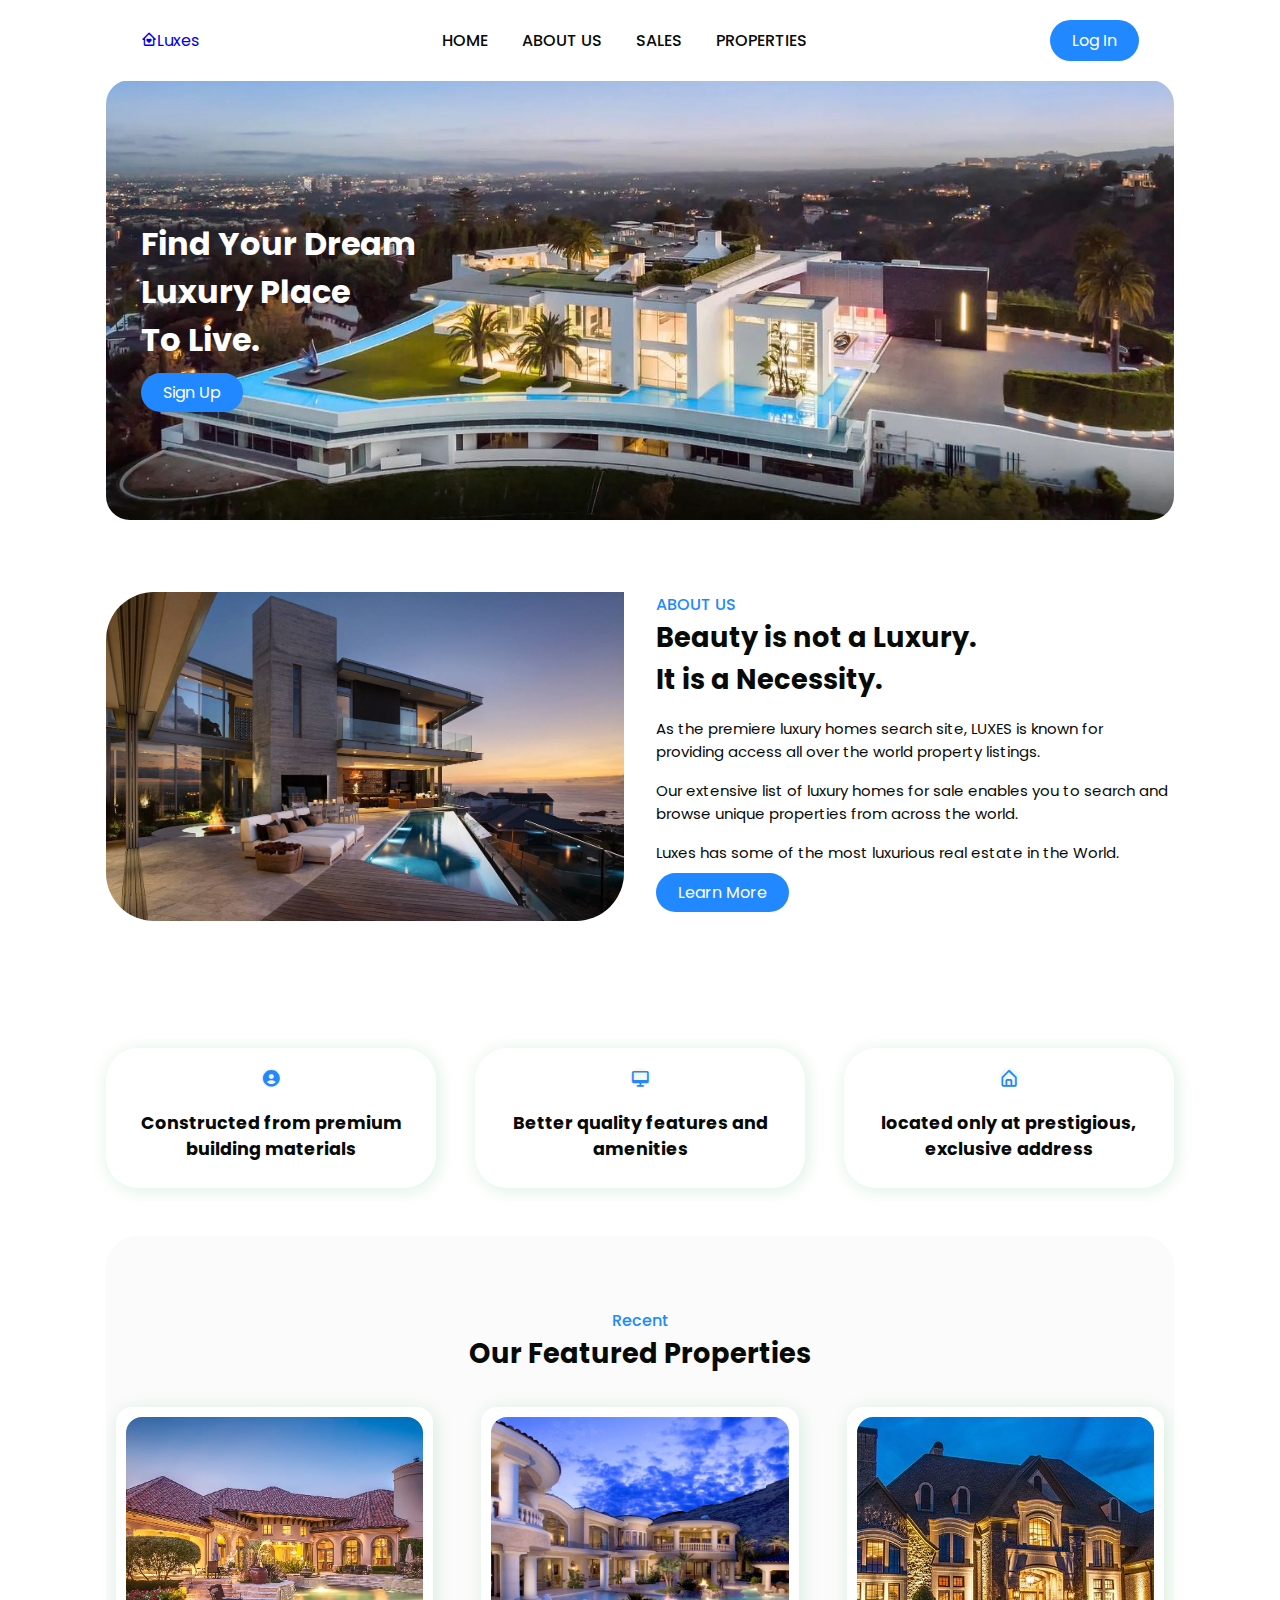
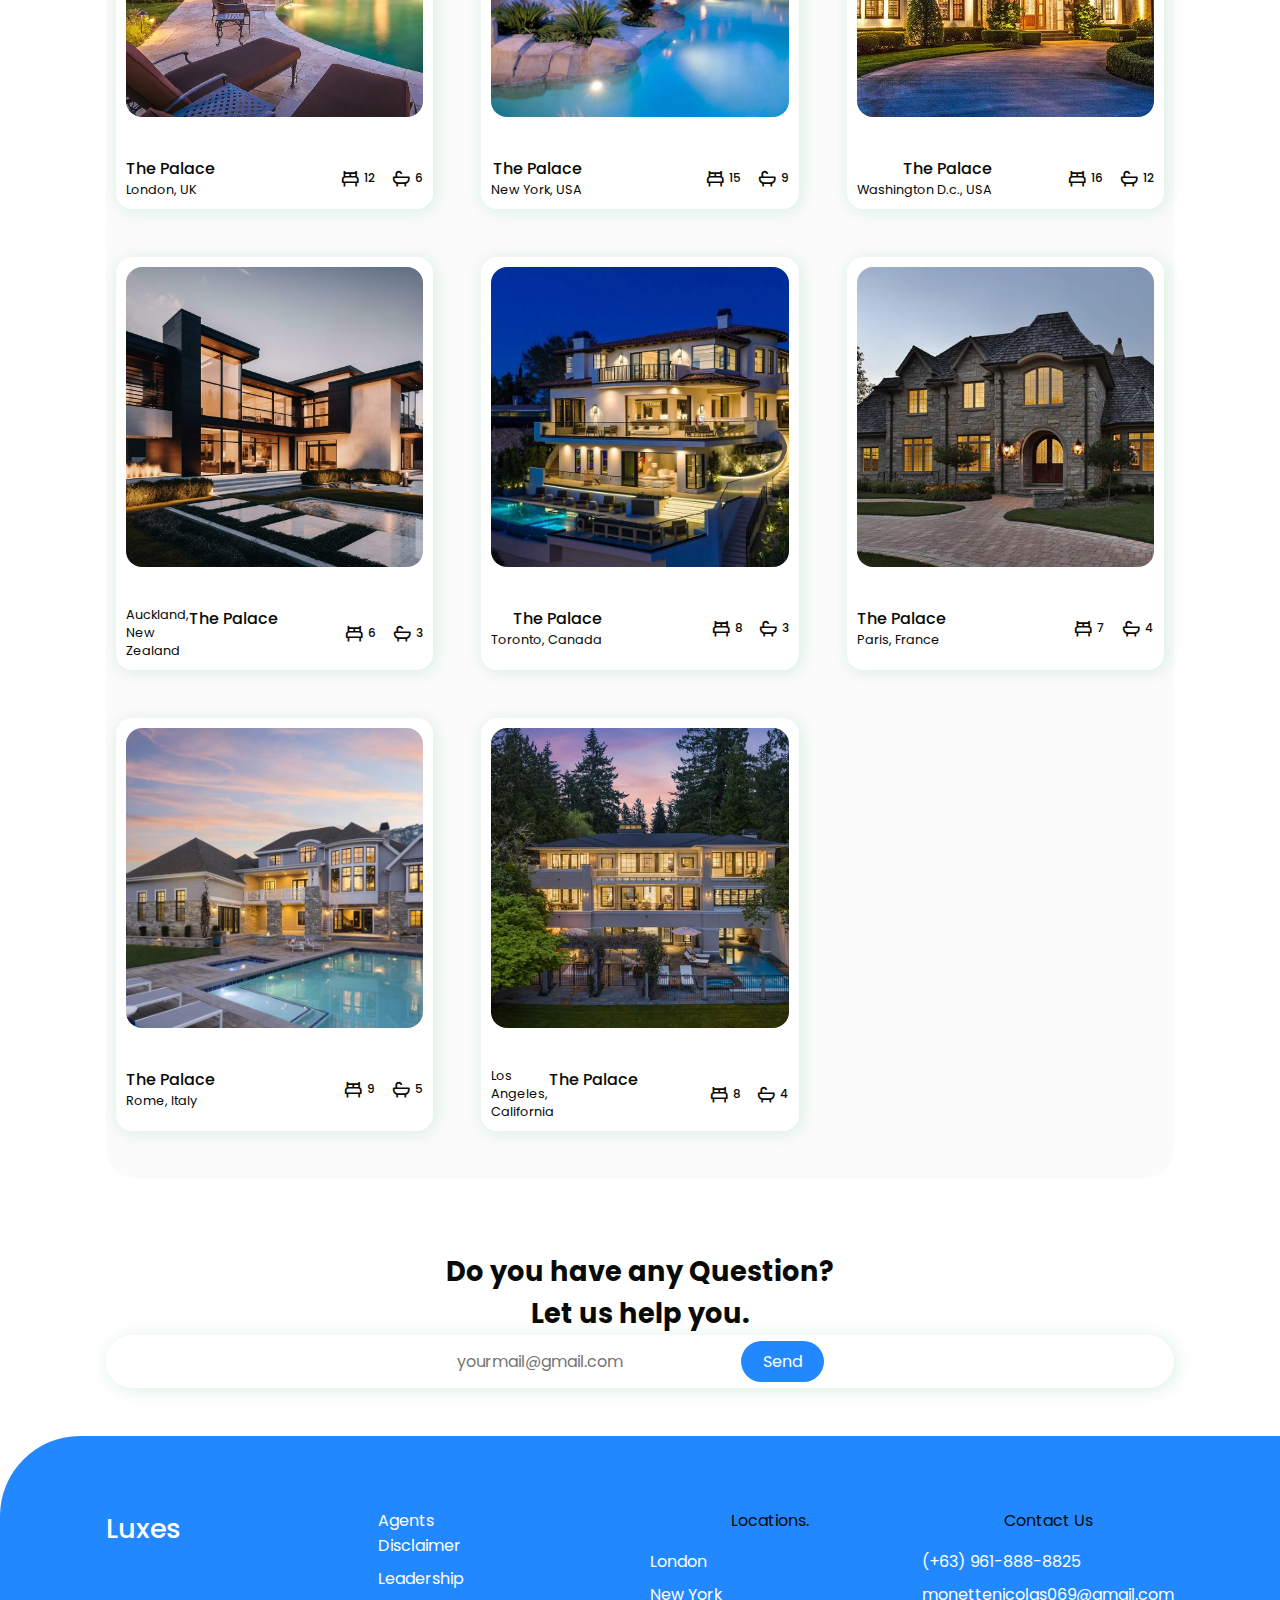
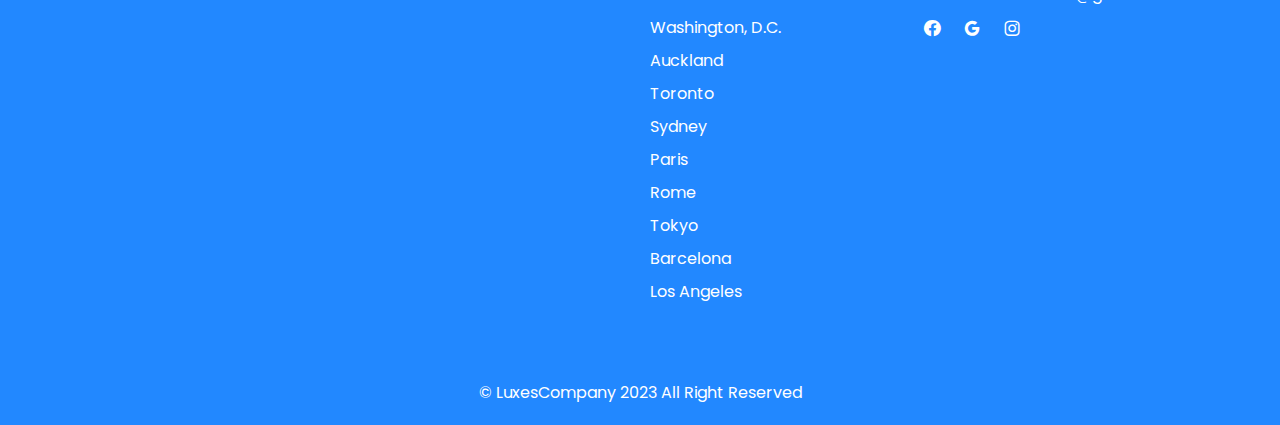
<file: index.html>
<!DOCTYPE html>
<html lang="en">
<head>
    <meta charset="UTF-8">
    <meta http-equiv="X-UA-Compatible" content="IE=edge">
    <meta+viewport
    <meta name="viewport" content="width=device-width, initial-scale=1.0">
    <title>Luxury Estate Website</title>
    <link href="css/style.css" rel="stylesheet">
    <!--Box icons-->
    <link rel="stylesheet"
    href="https://cdn.jsdelivr.net/npm/boxicons@latest/css/boxicons.min.css">
</head>
<body>
    <!--Navbar-->
    <header>
        <div class="nav container">
            <!--Logo-->
            <a href="index.html" class="Logo"><i class='bx bx-home-heart'></i>Luxes</a>
            <!--Meni Icon-->
            <input type="checkbox" name="" id="menu">
            <label for="menu" <i class='bx bx-menu' id="menu-icon"></i></label>
            <!--Nav List-->
            <ul class="navbar">
                <li><a href="#home">Home</a></li>
                <li><a href="#about">About Us</a></li>
                <li><a href="#sales">Sales</a></li>
                <li><a href="#properties">Properties</a></li>                
            </ul>
            <!--Log In Button-->
            <a href="login.html" class="btn">Log In</a>
     </div>

    </header>
    <!--Home-->
    <section class="home container" id="home">
        <div class="home-text">
            <h1>Find Your Dream <br>Luxury Place<br> To Live.</h1>
            <a href="sign-up.html" class="btn">Sign Up</a>
        </div>
    </section>
    <!--About-->
    <section class="about container" id="about">
        <div class="about-img">
            <img src="p2.jpg" alt="">
        </div>
        <div class="about-text">
            <span>About Us</span>
            <h2>Beauty is not a Luxury. <br>It is a Necessity.</h2>
            <p>As the premiere luxury homes search site, LUXES is known for providing access all over the world property listings.</p>
            <p>Our extensive list of luxury homes for sale enables you to search and browse unique properties from across the world.</p>
            <p>Luxes has some of the most luxurious real estate in the World.</p>
            <a href="" class="btn">Learn More</a>      
        </div>
    </section>
    <!--Sales-->
    <section class="sales container" id="sales">
        <!--box 1-->
        <div class="box">
            <i class='bx bxs-user-circle'></i>
            <h3>Constructed from premium building materials</h3>
        </div>
        <!--box 2-->
        <div class="box">
            <i class='bx bx-desktop'></i>
            <h3>Better quality features and amenities</h3>
        </div>
         <!--box 3-->
         <div class="box">
            <i class='bx bx-home-alt'></i>
            <h3>located only at prestigious, exclusive address</h3>
            <p></p>
        </div> 
    </section>
    <!--properties-->
    <section class="properties container" id="properties">
        <div class="heading">
            <span>Recent</span>
            <h2>Our Featured Properties</h2>
        </div>
        <div class="properties-container container">
            <!--Box 1-->
            <div class="box">
                <a href="property1.html">
                <img src="p3.webp" alt="">
            </a>
                <div class="content">
                    <div class="text">
                        <h3>The Palace</h3>
                        <p>London, UK</p>
                    </div>
                    <div class="icon">
                        <i class='bx bx-bed'><span>12</span></i>
                        <i class='bx bx-bath' ><span>6</span></i>
                    </div>

                </div>
            </div>
             <!--Box 2-->
             <div class="box">
                <a href="property2.html">
                <img src="p4.jpg" alt="">
            </a>
                <div class="content">
                    <div class="text">
                        <h3>The Palace</h3>
                        <p>New York, USA</p>
                    </div>
                    <div class="icon">
                        <i class='bx bx-bed'><span>15</span></i>
                        <i class='bx bx-bath' ><span>9</span></i>
                    </div>

                </div>
            </div>
            <!--Box 3-->
            <div class="box">
                <a href="property3.html">
                <img src="p5.png" alt="">
            </a>
                <div class="content">
                    <div class="text">
                        <h3>The Palace</h3>
                        <p>Washington D.c., USA</p>
                    </div>
                    <div class="icon">
                        <i class='bx bx-bed'><span>16</span></i>
                        <i class='bx bx-bath' ><span>12</span></i>
                    </div>

                </div>
            </div>
             <!--Box 4-->
             <div class="box">
                <a href="property4.html">
                <img src="p6.jpg" alt="">
            </a>
                <div class="content">
                    <div class="text">
                        <h3>The Palace</h3>
                        <p>Auckland, New Zealand</p>
                    </div>
                    <div class="icon">
                        <i class='bx bx-bed'><span>6</span></i>
                        <i class='bx bx-bath' ><span>3</span></i>
                    </div>

                </div>
            </div>
            <!--Box 5-->
            <div class="box">
                <a href="property5.html">
                <img src="p7.jpg" alt="">
            </a>
                <div class="content">
                    <div class="text">
                        <h3>The Palace</h3>
                        <p>Toronto, Canada</p>
                    </div>
                    <div class="icon">
                        <i class='bx bx-bed'><span>8</span></i>
                        <i class='bx bx-bath' ><span>3</span></i>
                    </div>

                </div>
            </div>
            <!--Box 6-->
            <div class="box">
                <a href="property6.html">
                <img src="p8.jpg" alt="">
            </a>
                <div class="content">
                    <div class="text">
                        <h3>The Palace</h3>
                        <p>Paris, France</p>
                    </div>
                    <div class="icon">
                        <i class='bx bx-bed'><span>7</span></i>
                        <i class='bx bx-bath' ><span>4</span></i>
                    </div>

                </div>
            </div>
            <!--Box 7-->
            <div class="box">
                <a href="property7.html">
                <img src="p9.jpg" alt="">
            </a>
                <div class="content">
                    <div class="text">
                        <h3>The Palace</h3>
                        <p>Rome, Italy</p>
                    </div>
                    <div class="icon">
                        <i class='bx bx-bed'><span>9</span></i>
                        <i class='bx bx-bath' ><span>5</span></i>
                    </div>

                </div>
            </div>
            <!--Box 8-->
            <div class="box">
                <a href="property8.html">
                <img src="p10.webp" alt="">
            </a>
                <div class="content">
                    <div class="text">
                        <h3>The Palace</h3>
                        <p>Los Angeles, California</p>
                    </div>
                    <div class="icon">
                        <i class='bx bx-bed'><span>8</span></i>
                        <i class='bx bx-bath' ><span>4</span></i>
                    </div>

                </div>
            </div>
        </div>
    </section>
    <!--NewsLetter-->
    <section class="newsletter container">
        <h2>Do you have any Question?<br>Let us help you.</h2>
        <form action="">
            <input type="email" name="" id="email-box" placeholder="yourmail@gmail.com" required>
            <input type="submit" value="Send" class="btn">
        </form>
    </section>
    <!--Footer-->
    <section class="footer">
        <div class="footer-container container">
            <h2>Luxes</h2>
            <div class="footer-box">
                    <li><a href="agents.html">Agents</a></li>         
                    <a href="#">Disclaimer</a>
                    <a href="#">Leadership</a>              
                </ul>
            </div>
            <div class="footer-box">
                <h3>Locations.</h3>
                <a href="#">London</a>
                <a href="#">New York</a>
                <a href="#">Washington, D.C.</a>
                <a href="#">Auckland</a>
                <a href="#">Toronto</a>
                <a href="#">Sydney</a>
                <a href="#">Paris</a>
                <a href="#">Rome</a>
                <a href="#">Tokyo</a>
                <a href="#">Barcelona</a>
                <a href="#">Los Angeles</a>
            </div>
            <div class="footer-box">
                <h3>Contact Us</h3>
                <a href="#">(+63) 961-888-8825</a>
                <a href="#">monettenicolas069@gmail.com</a>
                <div class="social">
                    <a href="#"><i class='bx bxl-facebook-circle'></i></a>
                    <a href="#"><i class='bx bxl-google'></i></a>
                    <a href="#"><i class='bx bxl-instagram'></i></a>
                </div>
            </div>
        </div>
    </section>
    <!--copyright-->
    <div class="copyright">
        <p>&#169; LuxesCompany 2023 All Right Reserved</p>
    </div>
</body>
<script src="JavaScript/script.js"></script>
<script src="css/style.css"></script>
</html>
</file>
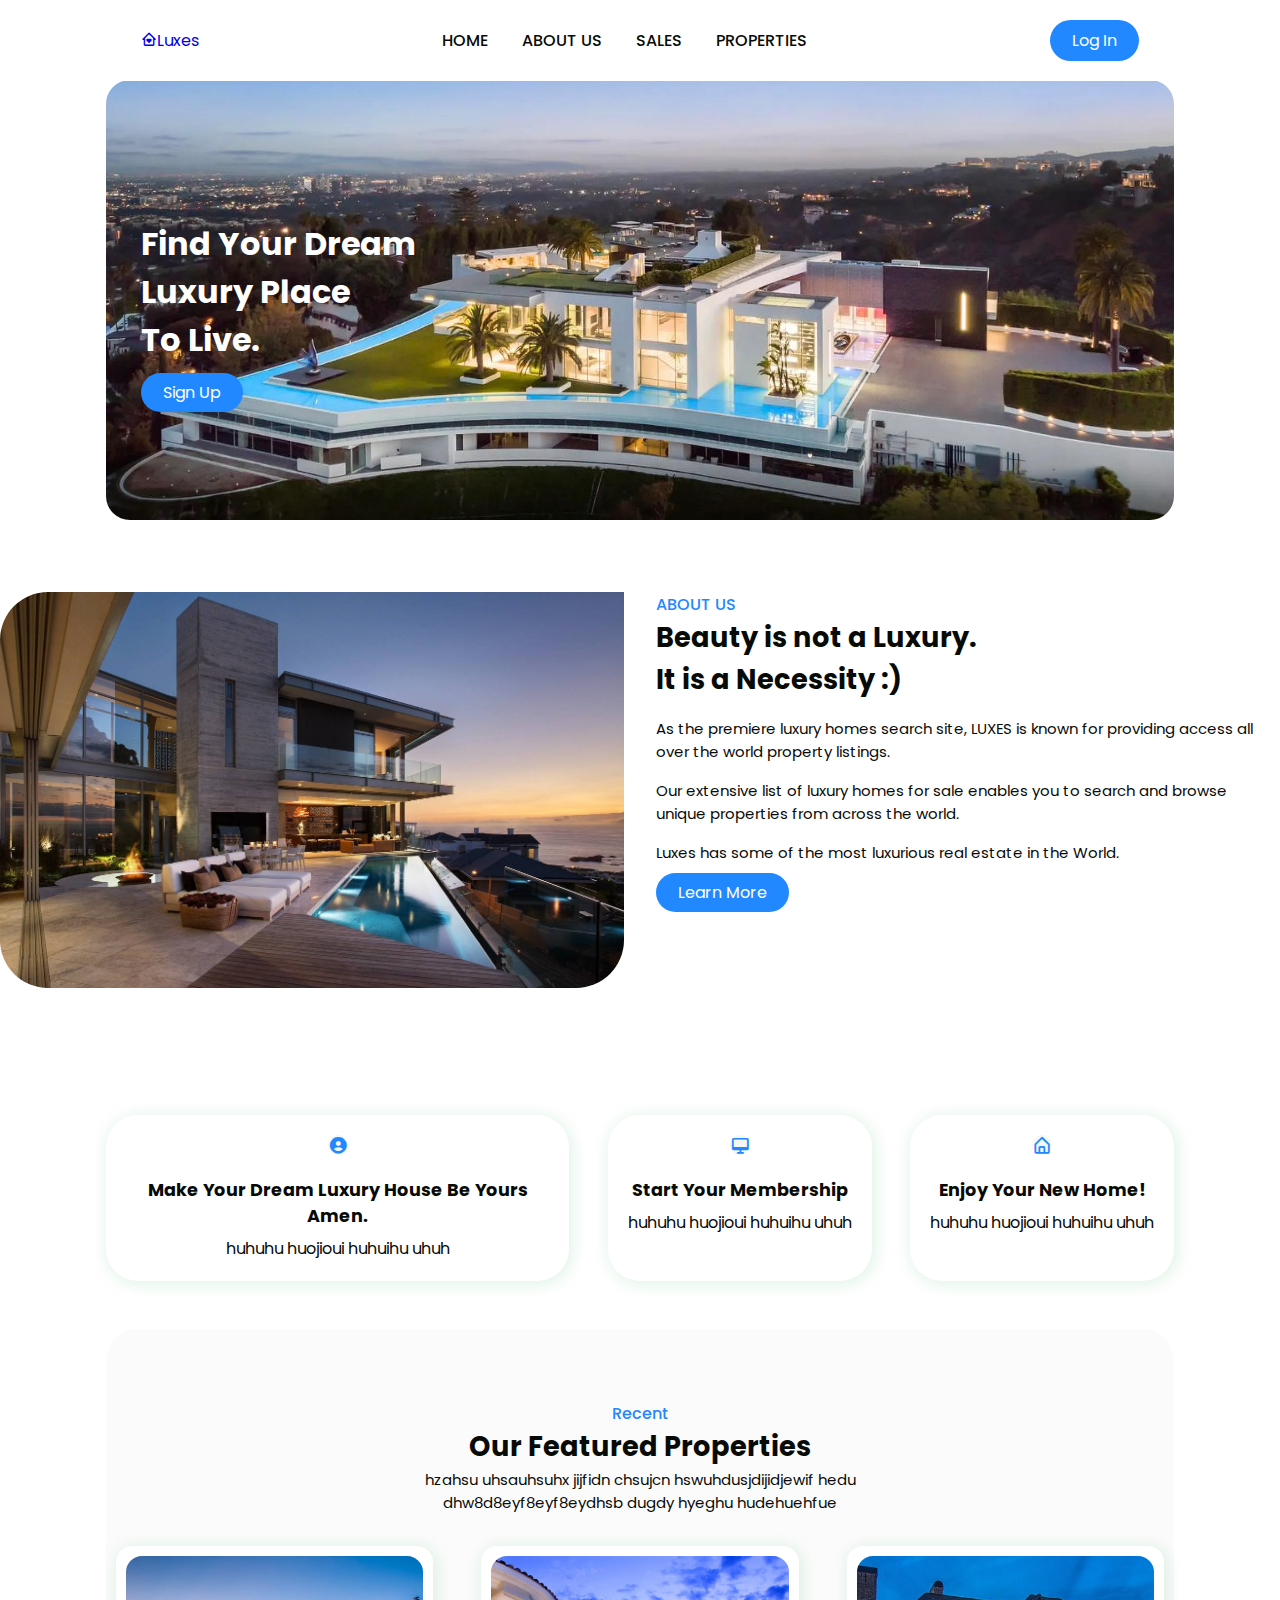
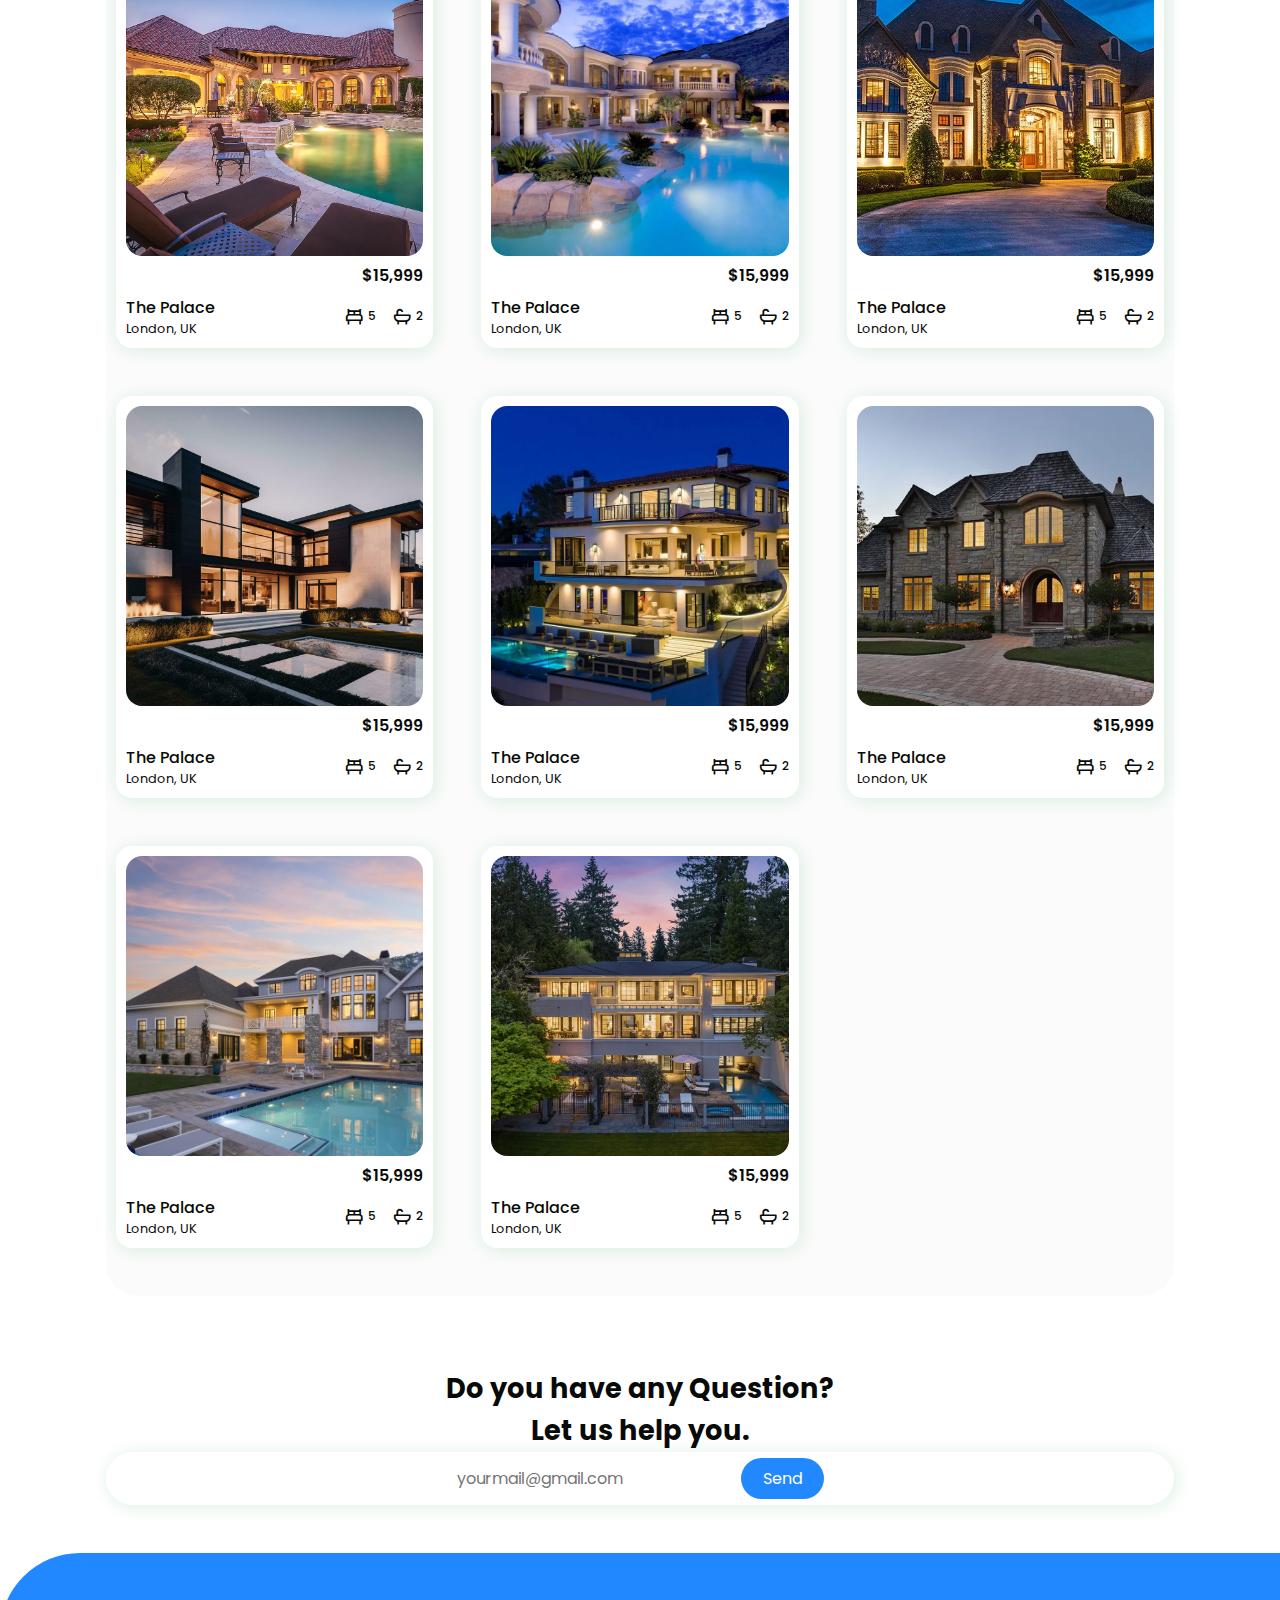
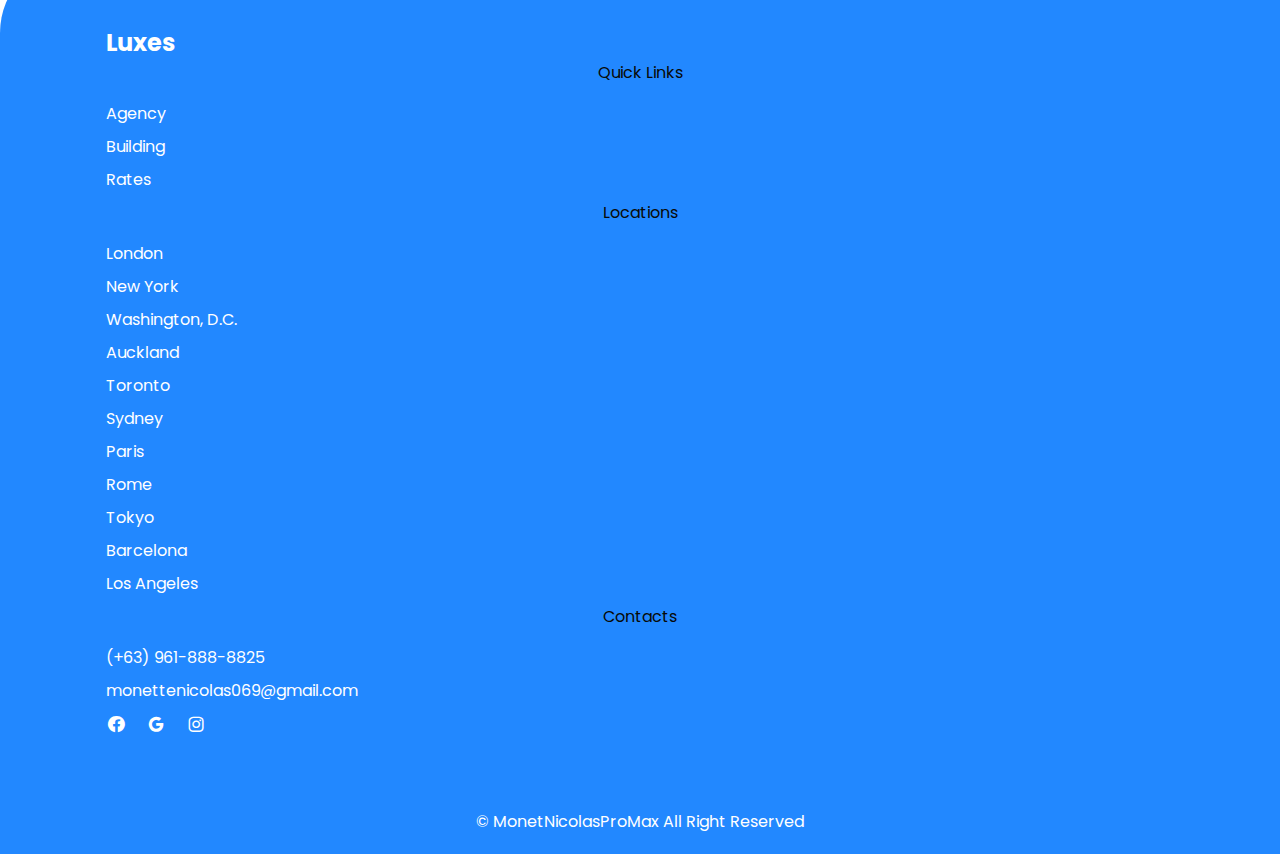
<file: act3m.html>
<!DOCTYPE html>
<html lang="en">
<head>
    <meta charset="UTF-8">
    <meta http-equiv="X-UA-Compatible" content="IE=edge">
    <meta+viewport
    <meta name="viewport" content="width=device-width, initial-scale=1.0">
    <title>Luxury Estate Website</title>
    <link href="css/style.css" rel="stylesheet">
    <!--Box icons-->
    <link rel="stylesheet" href="https://cdn.jsdelivr.net/npm/boxicons@latest/css/boxicons.min.css">
</head>
<body>
    <!--Navbar-->
    <header>
        <div class="nav container">
            <!--Logo-->
            <a href="index.html" class="Logo"><i class='bx bx-home-heart'></i>Luxes</a>
            <!--Meni Icon-->
            <input type="checkbox" name="" id="menu">
            <label for="menu" <i class='bx bx-menu' id="menu-icon"></i></label>
            <!--Nav List-->
            <ul class="navbar">
                <li><a href="#home">Home</a></li>
                <li><a href="#about">About Us</a></li>
                <li><a href="#sales">Sales</a></li>
                <li><a href="#properties">Properties</a></li>                
            </ul>
            <!--Log In Button-->
            <a href="login.html" class="btn">Log In</a>
     </div>

    </header>
    <!--Home-->
    <section class="home container" id="home">
        <div class="home-text">
            <h1>Find Your Dream <br>Luxury Place<br> To Live.</h1>
            <a href="sign-up.html" class="btn">Sign Up</a>
        </div>
    </section>
    <!--About-->
    <section class="about containr" id="about">
        <div class="about-img">
            <img src="p2.jpg" alt="">
        </div>
        <div class="about-text">
            <span>About Us</span>
            <h2>Beauty is not a Luxury. <br>It is a Necessity :)</h2>
            <p>As the premiere luxury homes search site, LUXES is known for providing access all over the world property listings.</p>
            <p>Our extensive list of luxury homes for sale enables you to search and browse unique properties from across the world.</p>
            <p>Luxes has some of the most luxurious real estate in the World.</p>
            <a href="" class="btn">Learn More</a>      
        </div>
    </section>
    <!--Sales-->
    <section class="sales container" id="sales">
        <!--box 1-->
        <div class="box">
            <i class='bx bxs-user-circle'></i>
            <h3>Make Your Dream Luxury House Be Yours Amen.</h3>
            <p>huhuhu huojioui huhuihu uhuh</p>
        </div>
        <!--box 2-->
        <div class="box">
            <i class='bx bx-desktop'></i>
            <h3>Start Your Membership</h3>
            <p>huhuhu huojioui huhuihu uhuh</p>
        </div>
         <!--box 3-->
         <div class="box">
            <i class='bx bx-home-alt'></i>
            <h3>Enjoy Your New Home!</h3>
            <p>huhuhu huojioui huhuihu uhuh</p>
        </div> 
    </section>
    <!--properties-->
    <section class="properties container" id="properties">
        <div class="heading">
            <span>Recent</span>
            <h2>Our Featured Properties</h2>
            <p>hzahsu uhsauhsuhx jijfidn chsujcn hswuhdusjdijidjewif hedu <br>dhw8d8eyf8eyf8eydhsb dugdy hyeghu hudehuehfue</p>
        </div>
        <div class="properties-container container">
            <!--Box 1-->
            <div class="box">
                <img src="p3.webp" alt="">
                <h3>$15,999</h3>
                <div class="content">
                    <div class="text">
                        <h3>The Palace</h3>
                        <p>London, UK</p>
                    </div>
                    <div class="icon">
                        <i class='bx bx-bed'><span>5</span></i>
                        <i class='bx bx-bath' ><span>2</span></i>
                    </div>

                </div>
            </div>
             <!--Box 2-->
             <div class="box">
                <img src="p4.jpg" alt="">
                <h3>$15,999</h3>
                <div class="content">
                    <div class="text">
                        <h3>The Palace</h3>
                        <p>London, UK</p>
                    </div>
                    <div class="icon">
                        <i class='bx bx-bed'><span>5</span></i>
                        <i class='bx bx-bath' ><span>2</span></i>
                    </div>

                </div>
            </div>
            <!--Box 3-->
            <div class="box">
                <img src="p5.png" alt="">
                <h3>$15,999</h3>
                <div class="content">
                    <div class="text">
                        <h3>The Palace</h3>
                        <p>London, UK</p>
                    </div>
                    <div class="icon">
                        <i class='bx bx-bed'><span>5</span></i>
                        <i class='bx bx-bath' ><span>2</span></i>
                    </div>

                </div>
            </div>
             <!--Box 4-->
             <div class="box">
                <img src="p6.jpg" alt="">
                <h3>$15,999</h3>
                <div class="content">
                    <div class="text">
                        <h3>The Palace</h3>
                        <p>London, UK</p>
                    </div>
                    <div class="icon">
                        <i class='bx bx-bed'><span>5</span></i>
                        <i class='bx bx-bath' ><span>2</span></i>
                    </div>

                </div>
            </div>
            <!--Box 5-->
            <div class="box">
                <img src="p7.jpg" alt="">
                <h3>$15,999</h3>
                <div class="content">
                    <div class="text">
                        <h3>The Palace</h3>
                        <p>London, UK</p>
                    </div>
                    <div class="icon">
                        <i class='bx bx-bed'><span>5</span></i>
                        <i class='bx bx-bath' ><span>2</span></i>
                    </div>

                </div>
            </div>
            <!--Box 6-->
            <div class="box">
                <img src="p8.jpg" alt="">
                <h3>$15,999</h3>
                <div class="content">
                    <div class="text">
                        <h3>The Palace</h3>
                        <p>London, UK</p>
                    </div>
                    <div class="icon">
                        <i class='bx bx-bed'><span>5</span></i>
                        <i class='bx bx-bath' ><span>2</span></i>
                    </div>

                </div>
            </div>
            <!--Box 7-->
            <div class="box">
                <img src="p9.jpg" alt="">
                <h3>$15,999</h3>
                <div class="content">
                    <div class="text">
                        <h3>The Palace</h3>
                        <p>London, UK</p>
                    </div>
                    <div class="icon">
                        <i class='bx bx-bed'><span>5</span></i>
                        <i class='bx bx-bath' ><span>2</span></i>
                    </div>

                </div>
            </div>
            <!--Box 8-->
            <div class="box">
                <img src="p10.webp" alt="">
                <h3>$15,999</h3>
                <div class="content">
                    <div class="text">
                        <h3>The Palace</h3>
                        <p>London, UK</p>
                    </div>
                    <div class="icon">
                        <i class='bx bx-bed'><span>5</span></i>
                        <i class='bx bx-bath' ><span>2</span></i>
                    </div>

                </div>
            </div>
        </div>
    </section>
    <!--NewsLetter-->
    <section class="newsletter container">
        <h2>Do you have any Question?<br>Let us help you.</h2>
        <form action="">
            <input type="email" name="" id="email-box" placeholder="yourmail@gmail.com" required>
            <input type="submit" value="Send" class="btn">
        </form>
    </section>
    <!--Footer-->
    <section class="footer">
        <div class="food-container container">
            <h2>Luxes</h2>
            <div class="footer-box">
                <h3>Quick Links</h3>
                <a href="#">Agency</a>
                <a href="#">Building</a>
                <a href="#">Rates</a> 
            </div>
            <div class="footer-box">
                <h3>Locations</h3>
                <a href="#">London</a>
                <a href="#">New York</a>
                <a href="#">Washington, D.C.</a>
                <a href="#">Auckland</a>
                <a href="#">Toronto</a>
                <a href="#">Sydney</a>
                <a href="#">Paris</a>
                <a href="#">Rome</a>
                <a href="#">Tokyo</a>
                <a href="#">Barcelona</a>
                <a href="#">Los Angeles</a>
            </div>
            <div class="footer-box">
                <h3>Contacts</h3>
                <a href="#">(+63) 961-888-8825</a>
                <a href="#">monettenicolas069@gmail.com</a>
                <div class="social">
                    <a href="#"><i class='bx bxl-facebook-circle'></i></a>
                    <a href="#"><i class='bx bxl-google'></i></a>
                    <a href="#"><i class='bx bxl-instagram'></i></a>
                </div>
            </div>
        </div>
    </section>
    <!--copyright-->
    <div class="copyright">
        <p>&#169; MonetNicolasProMax All Right Reserved</p>
    </div>

</body>
</html>
</file>
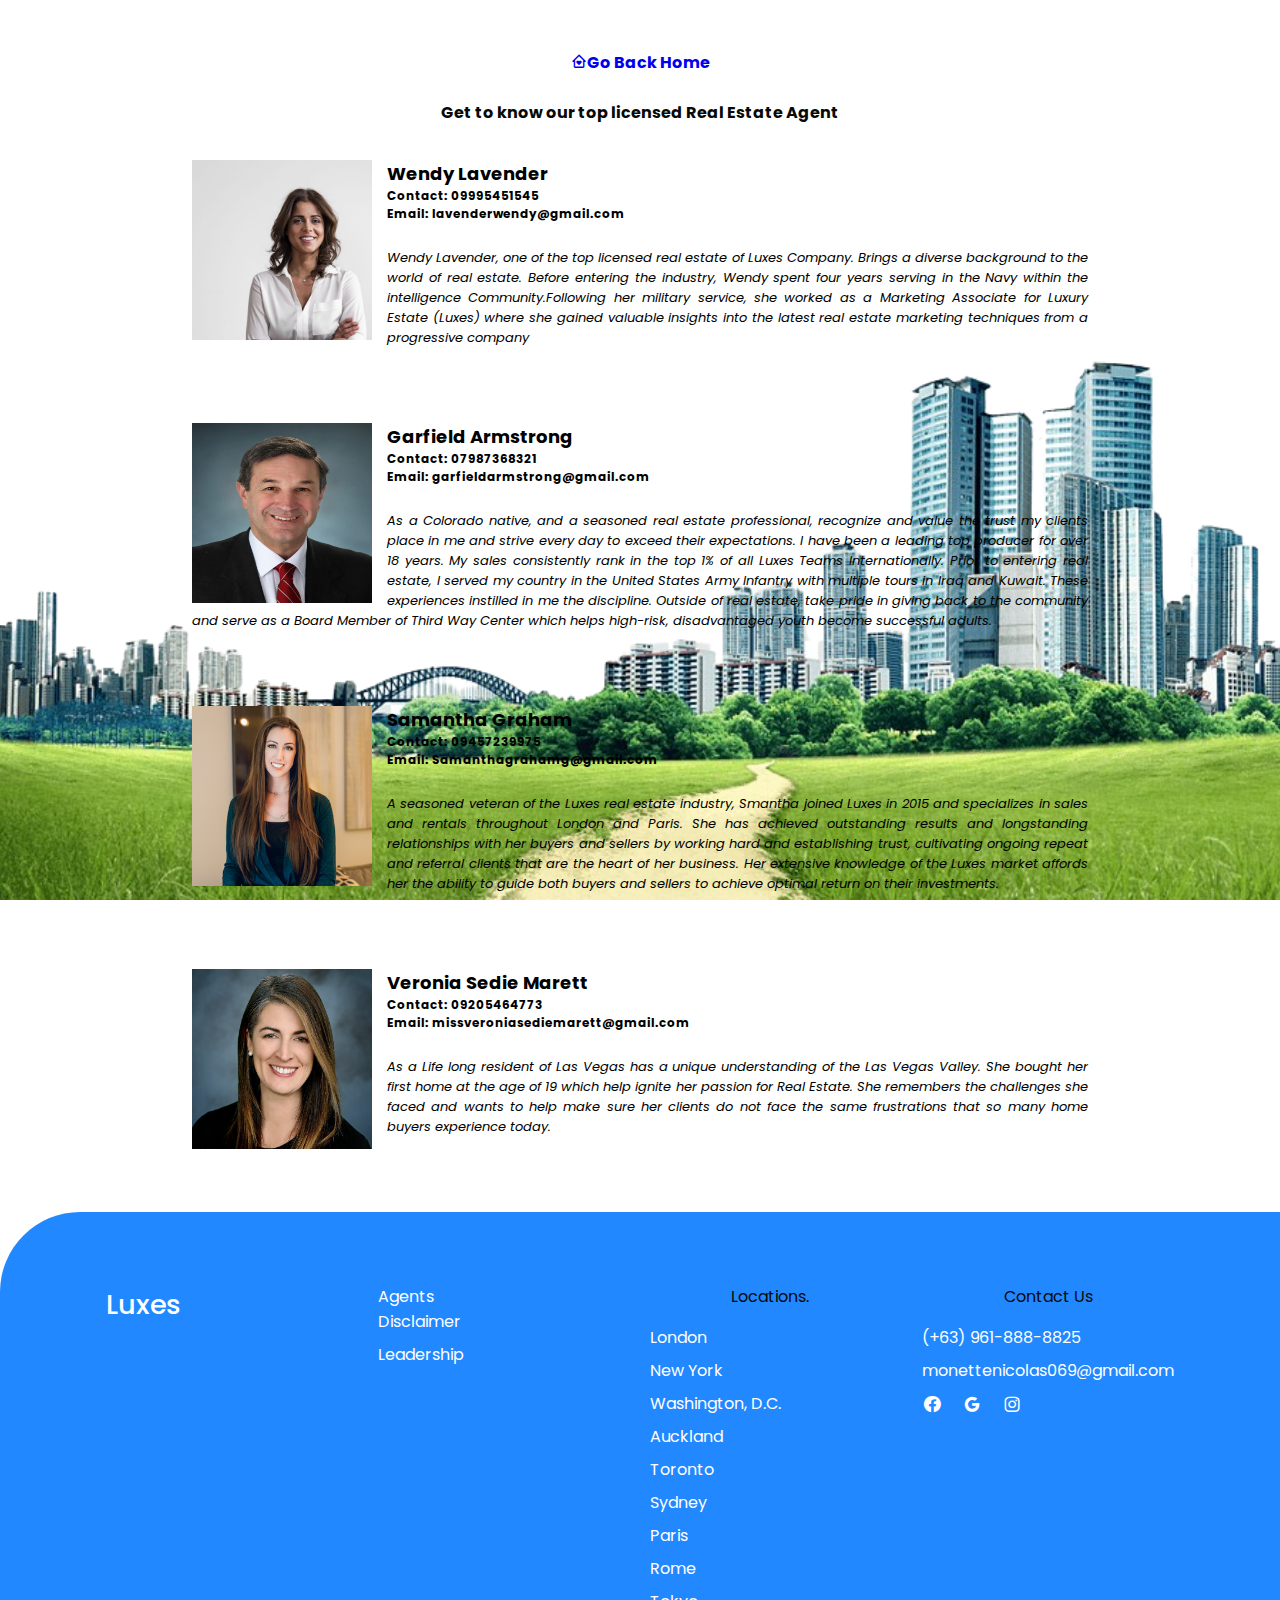
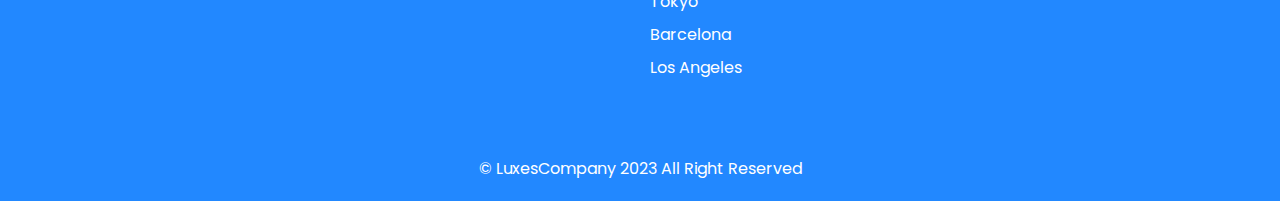
<file: agents.html>
<!DOCTYPE html>
<html lang="en">
<head>
    <meta charset="UTF-8">
    <meta http-equiv="X-UA-Compatible" content="IE=edge">
    <meta+viewport
    <meta name="viewport" content="width=device-width, initial-scale=1.0">
    <title>Log In</title>
    <link rel="stylesheet" href="css/style.css">
    <!--Box icons-->
    <link rel="stylesheet"
    href="https://cdn.jsdelivr.net/npm/boxicons@latest/css/boxicons.min.css">
</head>
<body>
    <!--Navbar-->
    <header>
            <!--Logo-->
            <div class="toptext">
            <br><br><h3><a href="index.html" class="Logo"><i class='bx bx-home-heart'></i>Go Back Home</a></3><br><br>         
            <h3>Get to know our top licensed Real Estate Agent</h3><br>
        </div>
</header>

    <!--Agents-->
    <div class="background">
    <div class="wrapper">
        <!--agent 1-->
        <img src="a1.jpg" alt="">
        <div class="text-box">
        <h2>Wendy Lavender</h2>
        <h4>Contact: 09995451545</h4>
        <h4>Email: lavenderwendy@gmail.com</h4><br>
        <p>Wendy Lavender, one of the top licensed real estate of Luxes Company. Brings a diverse 
            background to the world of real estate. Before entering the industry, Wendy spent four 
            years serving in the Navy within the intelligence Community.Following her military service, 
            she worked as a Marketing Associate for Luxury Estate (Luxes) where she gained valuable 
            insights into the latest real estate marketing techniques from a progressive company</p><br><br><br>
        </div>
        <!--agent 2-->
        <img src="a2.jpg" alt="">
        <div class="text-box">
        <h2>Garfield Armstrong</h2>
        <h4>Contact: 07987368321</h4>
        <h4>Email: garfieldarmstrong@gmail.com</h4><br>
        <p>As a Colorado native, and a seasoned real estate professional, recognize and value the trust my 
            clients place in me and strive every day to exceed their expectations. I have been a leading top
             producer for over 18 years. My sales consistently rank in the top 1% of all Luxes Teams Internationally. 
             Prior to entering real estate, I served my country in the United States Army Infantry with multiple
            tours in Iraq and Kuwait. These experiences instilled in me the discipline. Outside of real estate, take 
            pride in giving back to the community and serve as a Board Member of Third Way Center which helps
            high-risk, disadvantaged youth become successful adults.</p><br><br><br>
        </div>
        <!--agent 3-->
        <img src="a3.jpg" alt="">
        <div class="text-box">
        <h2>Samantha Graham</h2>
        <h4>Contact: 09457239975</h4>
        <h4>Email: Samanthagrahamg@gmail.com</h4><br>
        <p>A seasoned veteran of the Luxes real estate industry, Smantha joined Luxes in 2015 and specializes
             in sales and rentals throughout London and Paris. She has achieved outstanding results and 
             longstanding relationships with her buyers and sellers by working hard and establishing trust, 
             cultivating ongoing repeat and referral clients that are the heart of her business. Her extensive 
             knowledge of the Luxes market affords her the ability to guide both buyers and sellers to achieve
             optimal return on their investments.</p><br><br><br>
        </div>
        <!--agent 4-->
        <img src="a4.jpg" alt="">
        <div class="text-box">
        <h2>Veronia Sedie Marett</h2>
        <h4>Contact: 09205464773</h4>
        <h4>Email: missveroniasediemarett@gmail.com</h4><br>
        <p>As a Life long resident of Las Vegas has a unique understanding of the Las Vegas Valley.
             She bought her first home at the age of 19 which help ignite her passion for Real Estate. 
             She remembers the challenges she faced and wants to help make sure her clients do not face
             the same frustrations that so many home buyers experience today.</p><br><br><br>
            </div>
        </div>
    </div>
</body>
    <!--Footer-->
    <section class="footer">
        <div class="footer-container container">
            <h2>Luxes</h2>
            <div class="footer-box">
                    <li><a href="agents.html">Agents</a></li>        
                    <a href="#">Disclaimer</a>
                    <a href="#">Leadership</a>              
                </ul>
            </div>
            <div class="footer-box">
                <h3>Locations.</h3>
                <a href="#">London</a>
                <a href="#">New York</a>
                <a href="#">Washington, D.C.</a>
                <a href="#">Auckland</a>
                <a href="#">Toronto</a>
                <a href="#">Sydney</a>
                <a href="#">Paris</a>
                <a href="#">Rome</a>
                <a href="#">Tokyo</a>
                <a href="#">Barcelona</a>
                <a href="#">Los Angeles</a>
            </div>
            <div class="footer-box">
                <h3>Contact Us</h3>
                <a href="#">(+63) 961-888-8825</a>
                <a href="#">monettenicolas069@gmail.com</a>
                <div class="social">
                    <a href="#"><i class='bx bxl-facebook-circle'></i></a>
                    <a href="#"><i class='bx bxl-google'></i></a>
                    <a href="#"><i class='bx bxl-instagram'></i></a>
                </div>
            </div>
        </div>
    </section>
    <!--copyright-->
    <div class="copyright">
        <p>&#169; LuxesCompany 2023 All Right Reserved</p>
    </div>
</html>
</file>
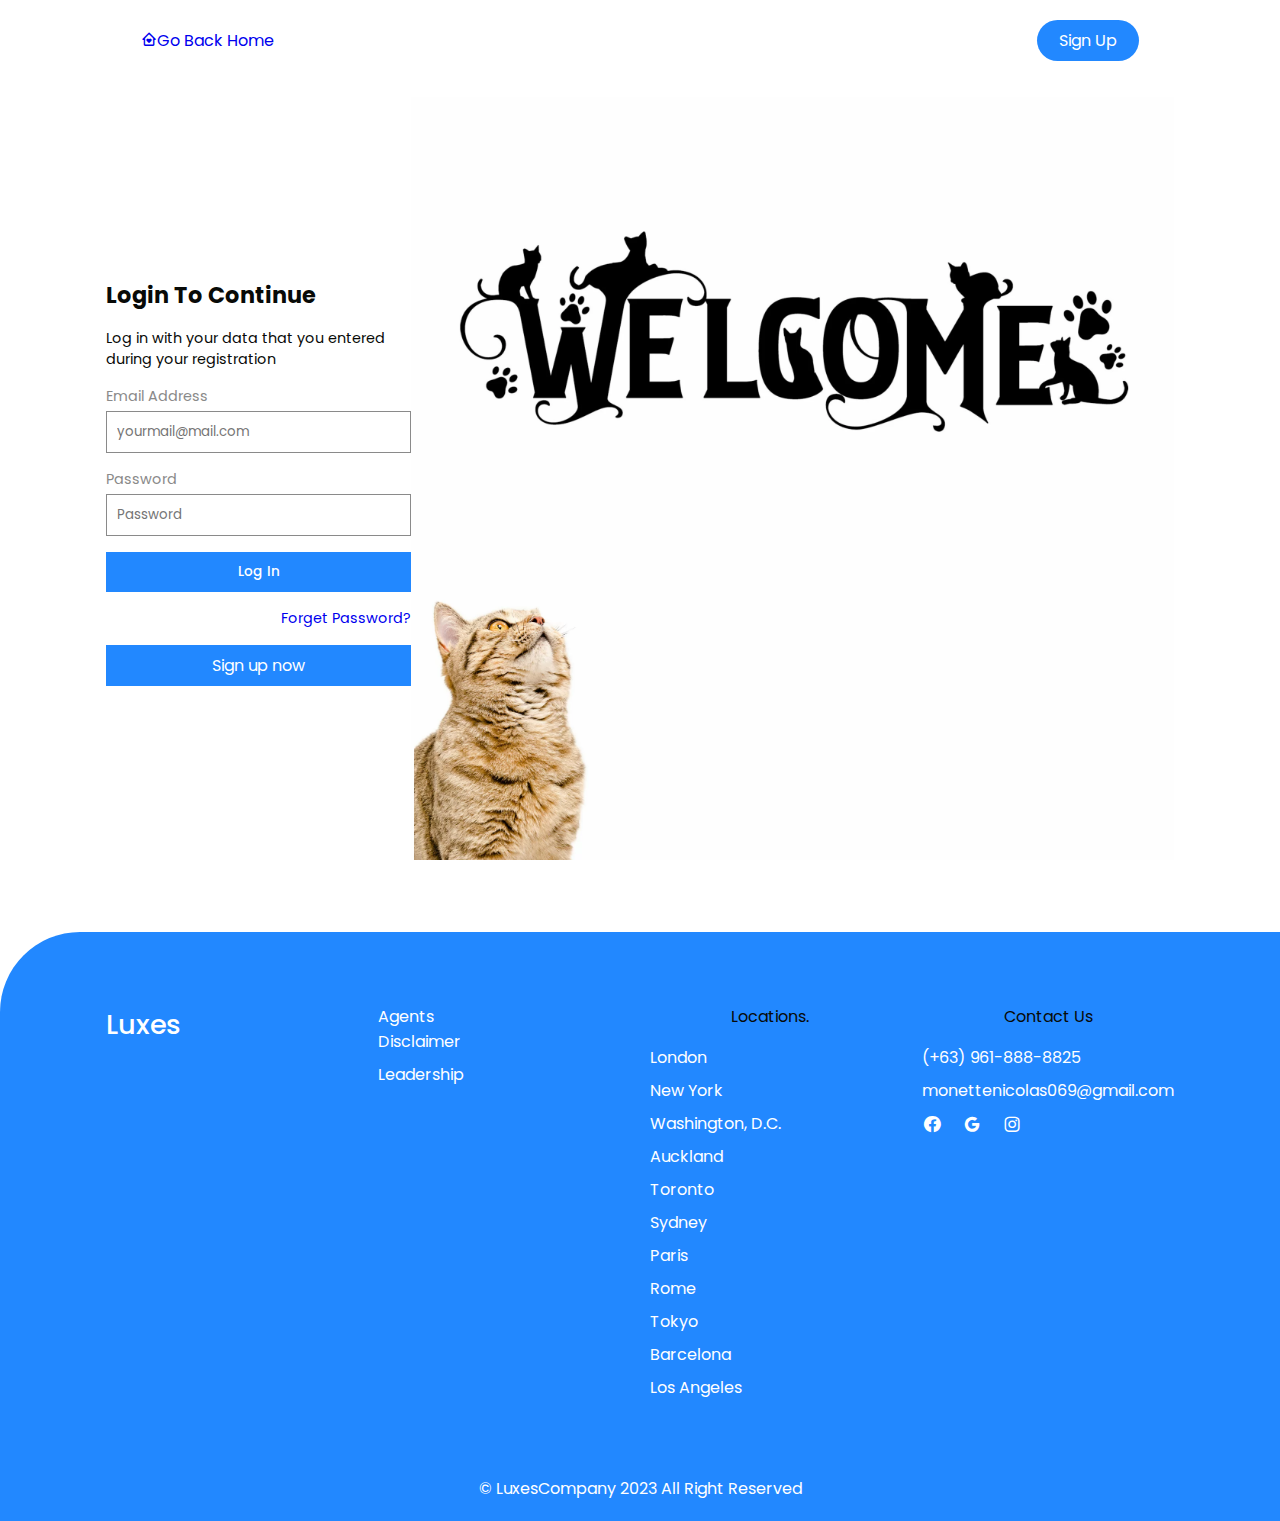
<file: login.html>
<!DOCTYPE html>
<html lang="en">
<head>
    <meta charset="UTF-8">
    <meta http-equiv="X-UA-Compatible" content="IE=edge">
    <meta+viewport
    <meta name="viewport" content="width=device-width, initial-scale=1.0">
    <title>Log In</title>
    <link rel="stylesheet" href="css/style.css">
    <!--Box icons-->
    <link rel="stylesheet"
    href="https://cdn.jsdelivr.net/npm/boxicons@latest/css/boxicons.min.css">
</head>
<body>
    <!--Navbar-->
    <header>
        <div class="nav container">
            <!--Logo-->
            <a href="index.html" class="Logo"><i class='bx bx-home-heart'></i>Go Back Home</a>
           
            <!--Log In Button-->
            <a href="sign-up.html" class="btn">Sign Up</a>
     </div>

    </header>
    <!--log In-->
    <div class="login container">
       <div class="login-container">
        <h2>Login To Continue</h2>
        <p>Log in with your data that you entered<br>during your registration</p>
        <!--Login form-->
        <form action="">
            <span>Email Address</span>
            <input type="email" name="" id="" placeholder="yourmail@mail.com" required>
            <span>Password</span>
            <input type="password" name="" id="" placeholder="Password" required>
            <input type="submit" value="Log In" class="button"> 
            <a href="#">Forget Password?</a>
        </form>
        <a href="sign-up.html" class="btn">Sign up now</a>
       </div>
       <!--Log in Image-->
       <div class="login-image">
        <img src="b2.webp" alt="">
       </div>
    </div>
    <!--Footer-->
    <section class="footer">
        <div class="footer-container container">
            <h2>Luxes</h2>
            <div class="footer-box">
                    <li><a href="agents.html">Agents</a></li>         
                    <a href="#">Disclaimer</a>
                    <a href="#">Leadership</a>              
                </ul>
            </div>
            <div class="footer-box">
                <h3>Locations.</h3>
                <a href="#">London</a>
                <a href="#">New York</a>
                <a href="#">Washington, D.C.</a>
                <a href="#">Auckland</a>
                <a href="#">Toronto</a>
                <a href="#">Sydney</a>
                <a href="#">Paris</a>
                <a href="#">Rome</a>
                <a href="#">Tokyo</a>
                <a href="#">Barcelona</a>
                <a href="#">Los Angeles</a>
            </div>
            <div class="footer-box">
                <h3>Contact Us</h3>
                <a href="#">(+63) 961-888-8825</a>
                <a href="#">monettenicolas069@gmail.com</a>
                <div class="social">
                    <a href="#"><i class='bx bxl-facebook-circle'></i></a>
                    <a href="#"><i class='bx bxl-google'></i></a>
                    <a href="#"><i class='bx bxl-instagram'></i></a>
                </div>
            </div>
        </div>
    </section>
    <!--copyright-->
    <div class="copyright">
        <p>&#169; LuxesCompany 2023 All Right Reserved</p>
    </div>

</body>
</html>
</file>
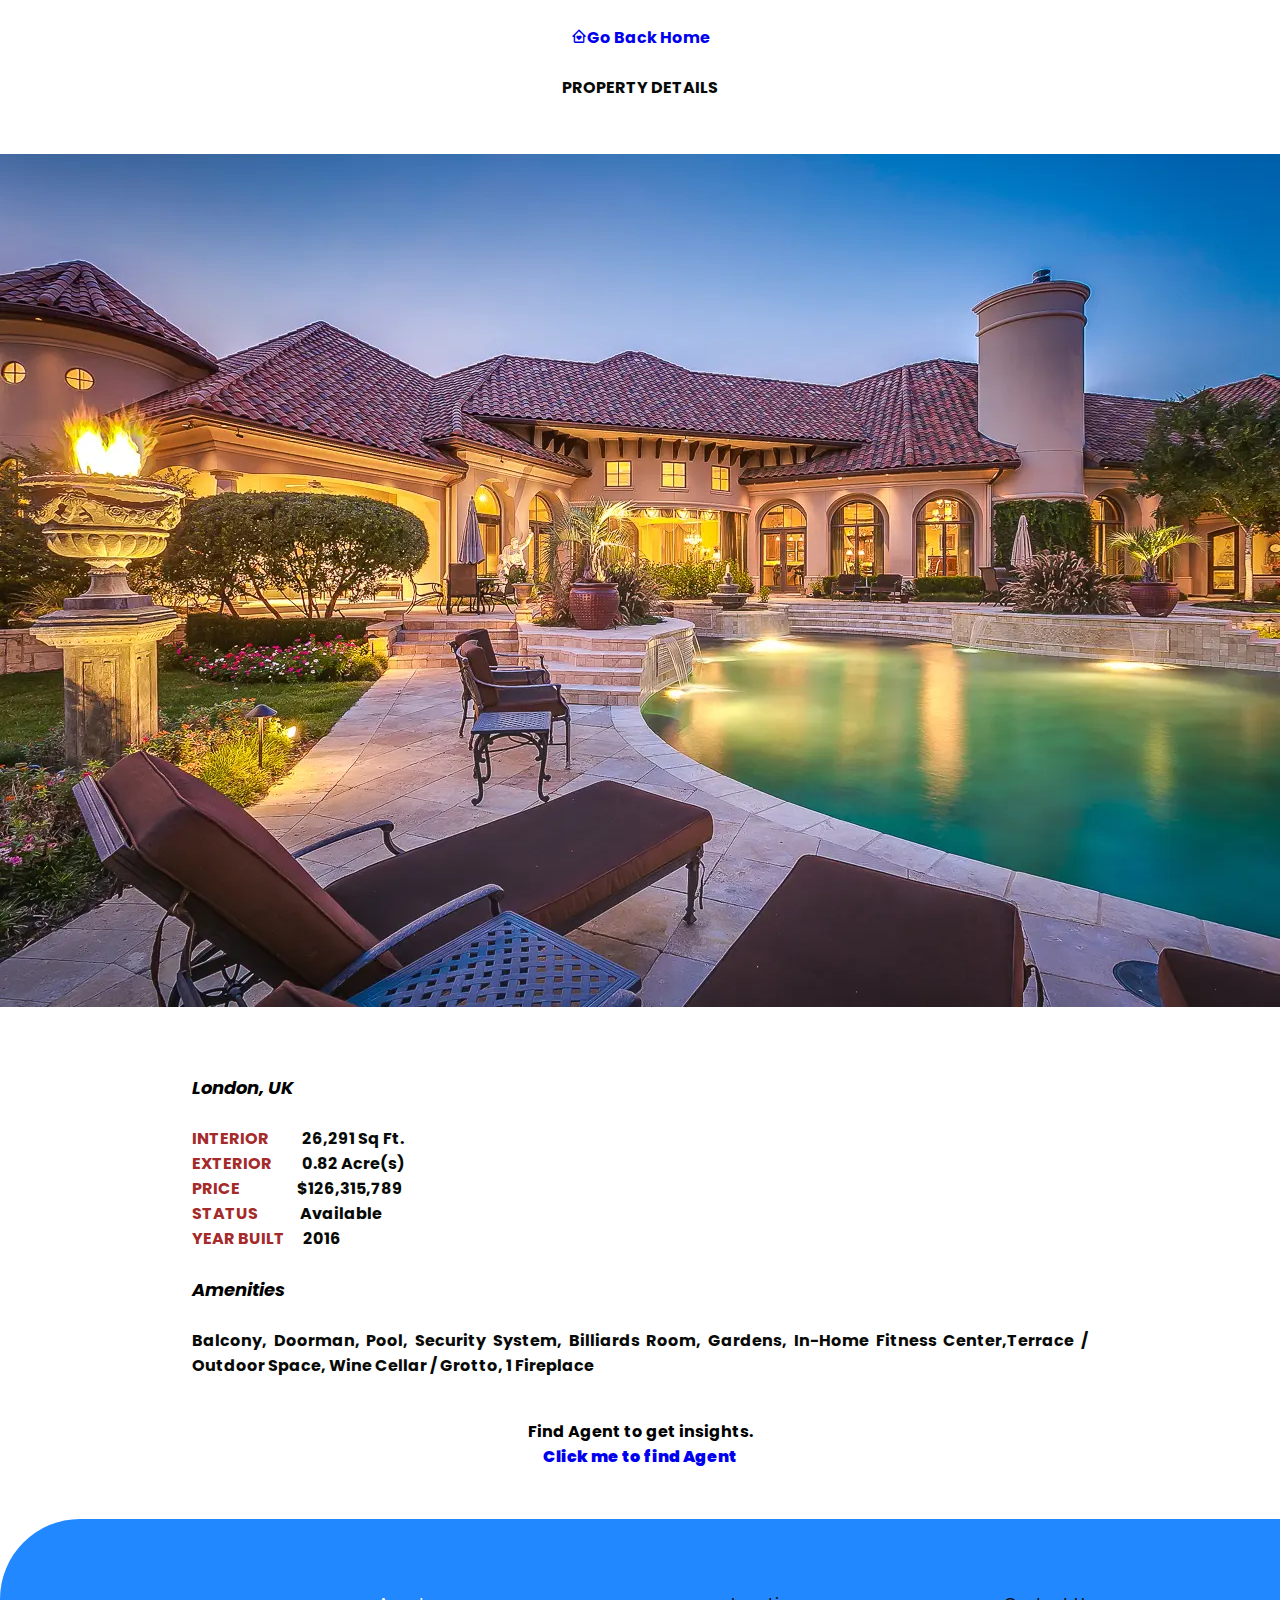
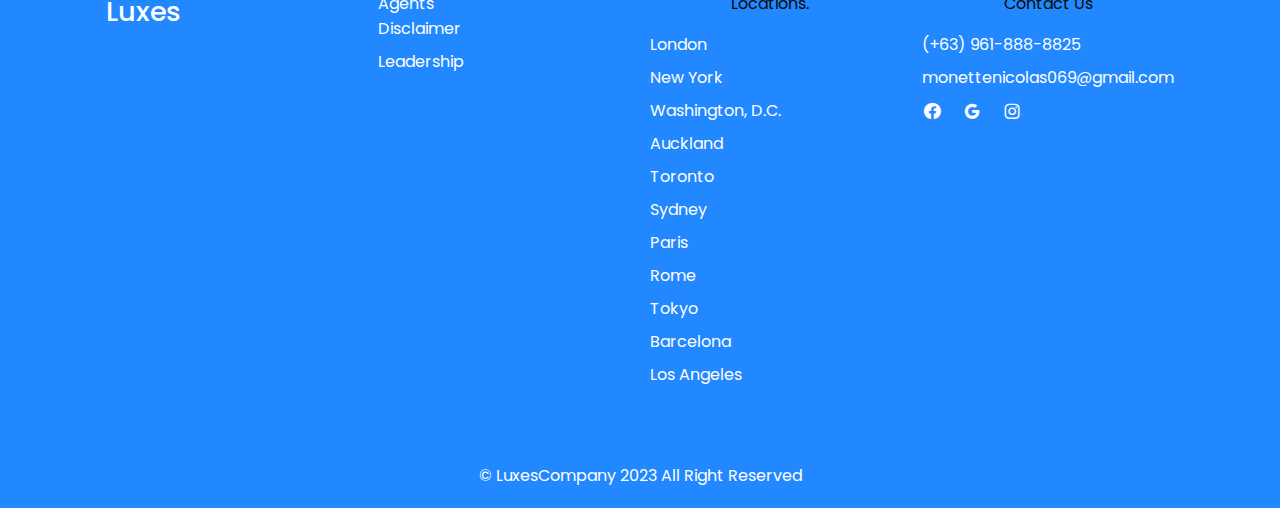
<file: property1.html>
<!DOCTYPE html>
<html lang="en">
<head>
    <meta charset="UTF-8">
    <meta http-equiv="X-UA-Compatible" content="IE=edge">
    <meta+viewport
    <meta name="viewport" content="width=device-width, initial-scale=1.0">
    <title>Log In</title>
    <link rel="stylesheet" href="css/style.css">
    <!--Box icons-->
    <link rel="stylesheet"
    href="https://cdn.jsdelivr.net/npm/boxicons@latest/css/boxicons.min.css">
</head>
<body>
    <!--Navbar-->
    <header>
            <!--Logo-->
            <div class="topone">
            <br><h3><a href="index.html" class="Logo"><i class='bx bx-home-heart'></i>Go Back Home</a></h3><br>
            <p><h3>PROPERTY DETAILS</h3></p><br>
        </div>
</header>
    <!--Property-->
    <div class="property1">
        <!--agent 1-->
        <img src="p3.webp" alt="">
        <div class="property">            
            <h2>London, UK</h2><br>
            <h3><span style="color:brown">INTERIOR</span> &#160&#160&#160&#160&#160&#160&#160&#160&#160 26,291 Sq Ft.</p></h3>

            <h3><span style="color:brown">EXTERIOR</span> &#160&#160&#160&#160&#160&#160&#160&#160 0.82 Acre(s)</h3>

            <h3><span style="color:brown">PRICE </span> &#160&#160&#160&#160&#160&#160&#160&#160&#160&#160&#160&#160&#160&#160&#160&#160&#160 $126,315,789</h3>

            <h3><span style="color:brown">STATUS</span> &#160&#160&#160&#160&#160&#160&#160&#160&#160&#160&#160&#160 Available</h3>

            <h3><span style="color:brown">YEAR BUILT</span> &#160&#160&#160&#160 2016</h3><br>
            <h2>Amenities</h2><br>
            <h3>Balcony, Doorman, Pool, Security System, Billiards Room, 
                Gardens, In-Home Fitness Center,Terrace / Outdoor Space, Wine 
                Cellar / Grotto, 1 Fireplace</h3><br>
                </div>
            </div>

            <div class="botone">
               <br><h3><span style="color: black">Find Agent to get insights.</span></h3></p>
               <h3><p><b><a href="agents.html" target="_blank">Click me to find Agent</a></b></p><br></h3><br>
            </div>
        
      </div> 
</body>
    <!--Footer-->
    <section class="footer">
        <div class="footer-container container">
            <h2>Luxes</h2>
            <div class="footer-box">
                    <li><a href="agents.html">Agents</a></li>        
                    <a href="#">Disclaimer</a>
                    <a href="#">Leadership</a>              
                </ul>
            </div>
            <div class="footer-box">
                <h3>Locations.</h3>
                <a href="#">London</a>
                <a href="#">New York</a>
                <a href="#">Washington, D.C.</a>
                <a href="#">Auckland</a>
                <a href="#">Toronto</a>
                <a href="#">Sydney</a>
                <a href="#">Paris</a>
                <a href="#">Rome</a>
                <a href="#">Tokyo</a>
                <a href="#">Barcelona</a>
                <a href="#">Los Angeles</a>
            </div>
            <div class="footer-box">
                <h3>Contact Us</h3>
                <a href="#">(+63) 961-888-8825</a>
                <a href="#">monettenicolas069@gmail.com</a>
                <div class="social">
                    <a href="#"><i class='bx bxl-facebook-circle'></i></a>
                    <a href="#"><i class='bx bxl-google'></i></a>
                    <a href="#"><i class='bx bxl-instagram'></i></a>
                </div>
            </div>
        </div>
    </section>
    <!--copyright-->
    <div class="copyright">
        <p>&#169; LuxesCompany 2023 All Right Reserved</p>
    </div>
</html>
</file>
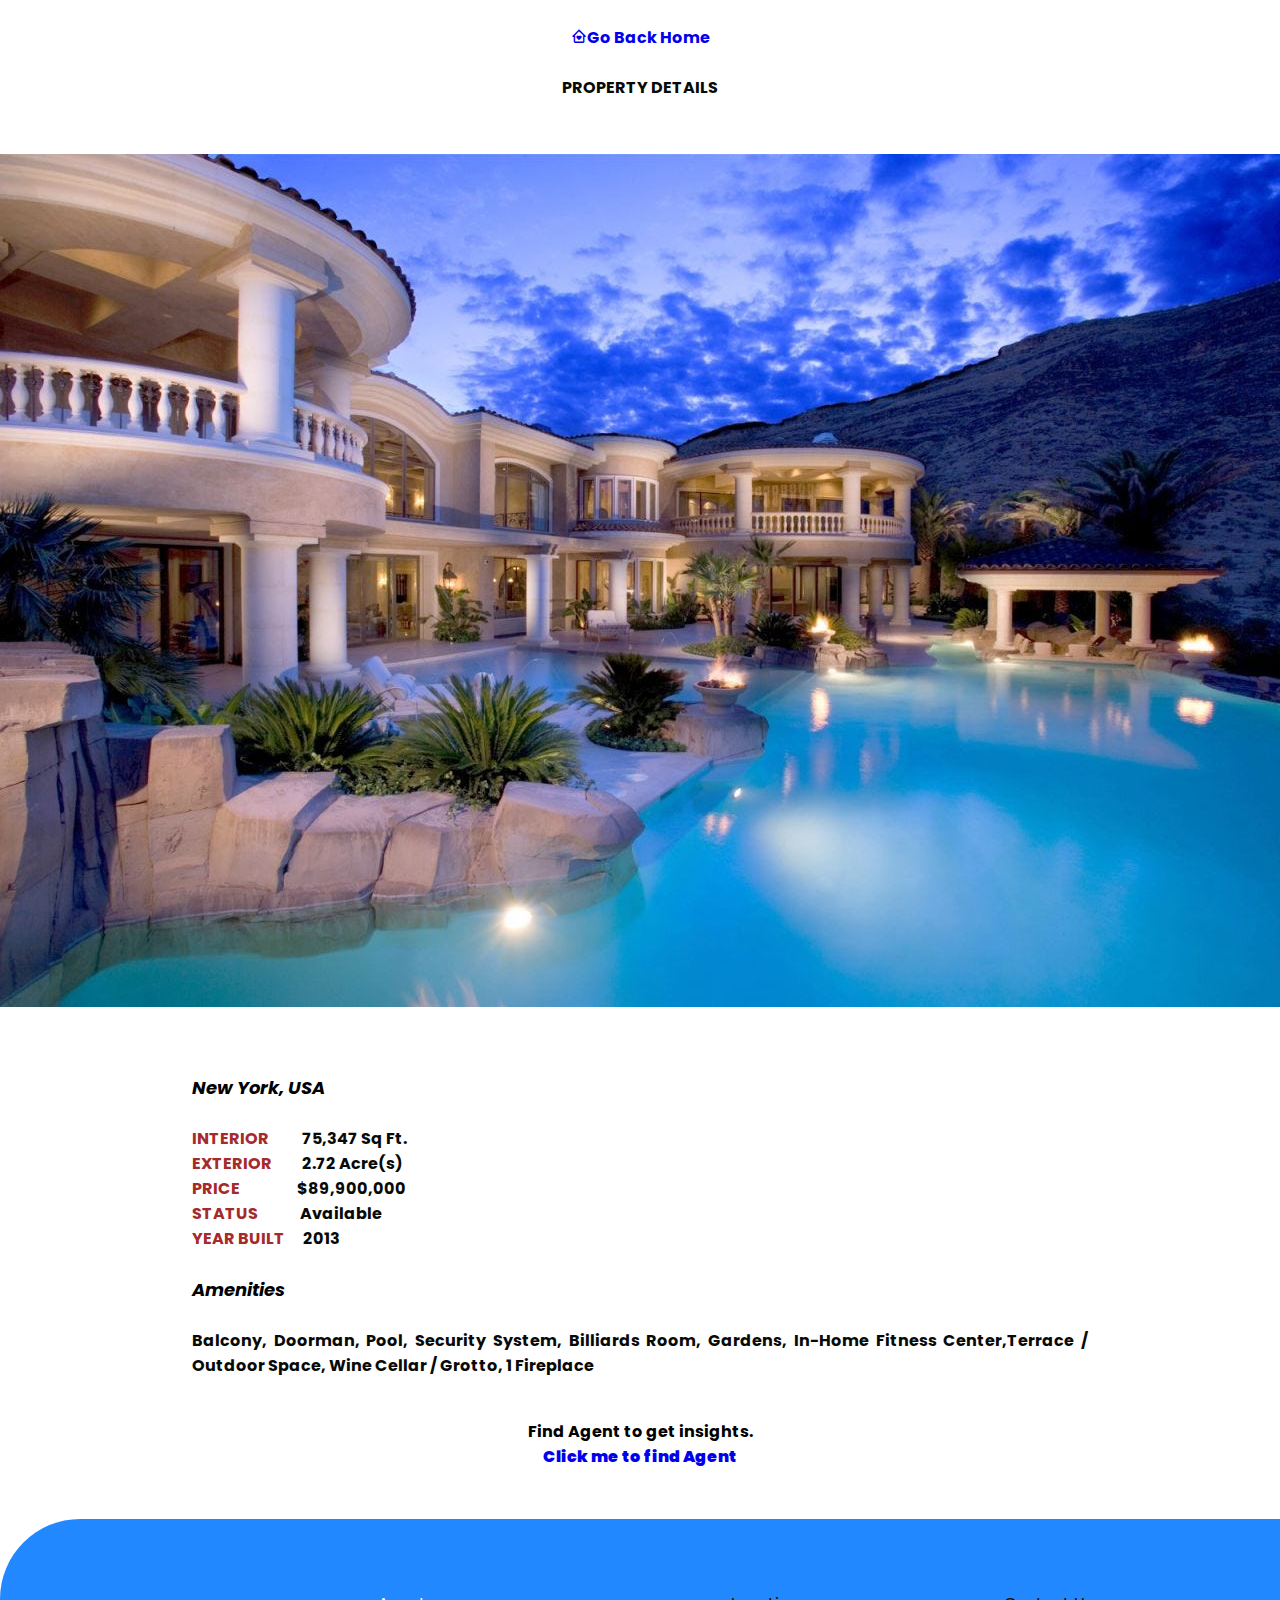
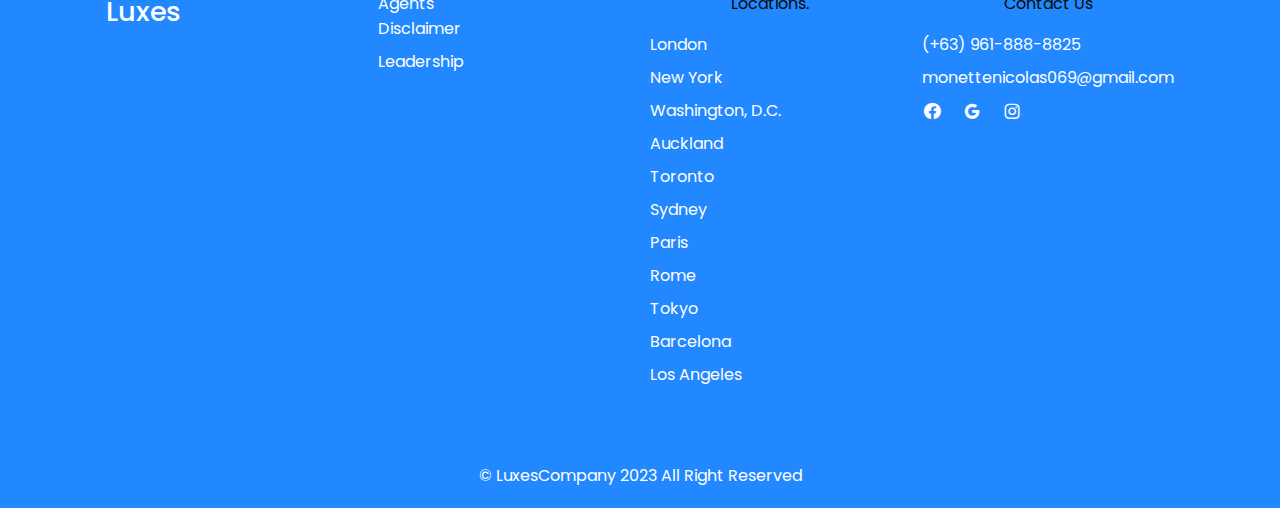
<file: property2.html>
<!DOCTYPE html>
<html lang="en">
<head>
    <meta charset="UTF-8">
    <meta http-equiv="X-UA-Compatible" content="IE=edge">
    <meta+viewport
    <meta name="viewport" content="width=device-width, initial-scale=1.0">
    <title>Log In</title>
    <link rel="stylesheet" href="css/style.css">
    <!--Box icons-->
    <link rel="stylesheet"
    href="https://cdn.jsdelivr.net/npm/boxicons@latest/css/boxicons.min.css">
</head>
<body>
    <!--Navbar-->
    <header>
            <!--Logo-->
            <div class="toptwo">
            <br><h3><a href="index.html" class="Logo"><i class='bx bx-home-heart'></i>Go Back Home</a></h3><br>
            <p><h3>PROPERTY DETAILS</h3></p><br>
        </div>
</header>
    <!--Property-->
    <div class="property2">
        <!--agent 1-->
        <img src="p4.jpg" alt="">
        <div class="sectwo">            
            <h2>New York, USA</h2><br>
            <h3><span style="color:brown">INTERIOR</span> &#160&#160&#160&#160&#160&#160&#160&#160&#160  75,347 Sq Ft.</p></h3>

            <h3><span style="color:brown">EXTERIOR</span> &#160&#160&#160&#160&#160&#160&#160&#160 2.72 Acre(s)</h3>

            <h3><span style="color:brown">PRICE </span> &#160&#160&#160&#160&#160&#160&#160&#160&#160&#160&#160&#160&#160&#160&#160&#160&#160 $89,900,000</h3>

            <h3><span style="color:brown">STATUS</span> &#160&#160&#160&#160&#160&#160&#160&#160&#160&#160&#160&#160 Available</h3>

            <h3><span style="color:brown">YEAR BUILT</span> &#160&#160&#160&#160 2013</h3><br>
            <h2>Amenities</h2><br>
            <h3>Balcony, Doorman, Pool, Security System, Billiards Room, 
                Gardens, In-Home Fitness Center,Terrace / Outdoor Space, Wine 
                Cellar / Grotto, 1 Fireplace</h3><br>
                </div>
            </div>

            <div class="bottwo">
               <br><h3><span style="color: black">Find Agent to get insights.</span></h3></p>
               <h3><p><b><a href="agents.html" target="_blank">Click me to find Agent</a></b></p><br></h3><br>
            </div>
        
      </div> 
</body>
    <!--Footer-->
    <section class="footer">
        <div class="footer-container container">
            <h2>Luxes</h2>
            <div class="footer-box">
                    <li><a href="agents.html">Agents</a></li>        
                    <a href="#">Disclaimer</a>
                    <a href="#">Leadership</a>              
                </ul>
            </div>
            <div class="footer-box">
                <h3>Locations.</h3>
                <a href="#">London</a>
                <a href="#">New York</a>
                <a href="#">Washington, D.C.</a>
                <a href="#">Auckland</a>
                <a href="#">Toronto</a>
                <a href="#">Sydney</a>
                <a href="#">Paris</a>
                <a href="#">Rome</a>
                <a href="#">Tokyo</a>
                <a href="#">Barcelona</a>
                <a href="#">Los Angeles</a>
            </div>
            <div class="footer-box">
                <h3>Contact Us</h3>
                <a href="#">(+63) 961-888-8825</a>
                <a href="#">monettenicolas069@gmail.com</a>
                <div class="social">
                    <a href="#"><i class='bx bxl-facebook-circle'></i></a>
                    <a href="#"><i class='bx bxl-google'></i></a>
                    <a href="#"><i class='bx bxl-instagram'></i></a>
                </div>
            </div>
        </div>
    </section>
    <!--copyright-->
    <div class="copyright">
        <p>&#169; LuxesCompany 2023 All Right Reserved</p>
    </div>
</html>
</file>
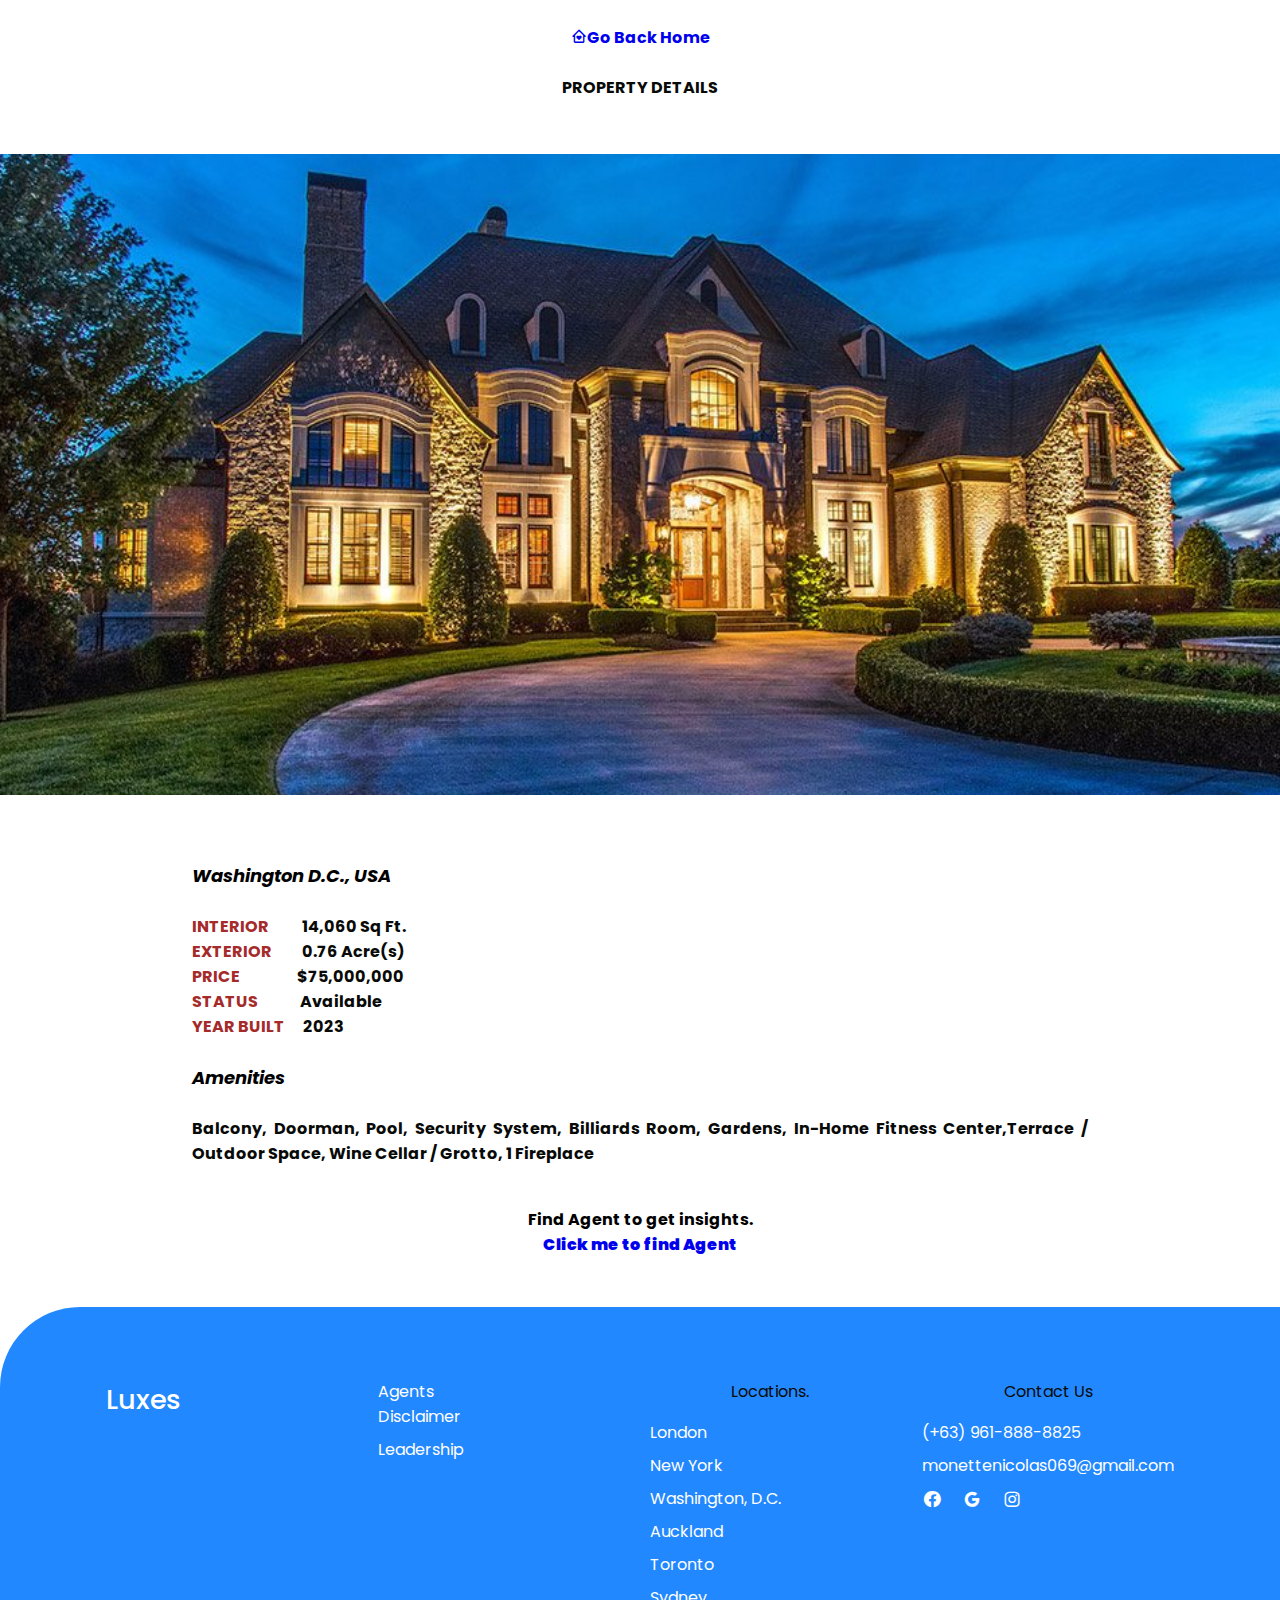
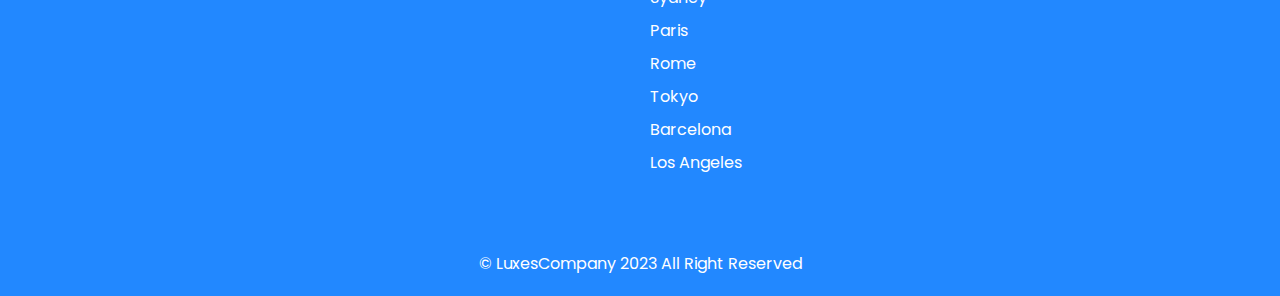
<file: property3.html>
<!DOCTYPE html>
<html lang="en">
<head>
    <meta charset="UTF-8">
    <meta http-equiv="X-UA-Compatible" content="IE=edge">
    <meta+viewport
    <meta name="viewport" content="width=device-width, initial-scale=1.0">
    <title>Log In</title>
    <link rel="stylesheet" href="css/style.css">
    <!--Box icons-->
    <link rel="stylesheet"
    href="https://cdn.jsdelivr.net/npm/boxicons@latest/css/boxicons.min.css">
</head>
<body>
    <!--Navbar-->
    <header>
            <!--Logo-->
            <div class="topthree">
            <br><h3><a href="index.html" class="Logo"><i class='bx bx-home-heart'></i>Go Back Home</a></h3><br>
            <p><h3>PROPERTY DETAILS</h3></p><br>
        </div>
</header>
    <!--Property-->
    <div class="property3">
        <!--agent 1-->
        <img src="p5.png" alt="">
        <div class="secthree">            
            <h2>Washington D.C., USA</h2><br>
            <h3><span style="color:brown">INTERIOR</span> &#160&#160&#160&#160&#160&#160&#160&#160&#160  14,060 Sq Ft.</p></h3>

            <h3><span style="color:brown">EXTERIOR</span> &#160&#160&#160&#160&#160&#160&#160&#160 0.76 Acre(s)</h3>

            <h3><span style="color:brown">PRICE </span> &#160&#160&#160&#160&#160&#160&#160&#160&#160&#160&#160&#160&#160&#160&#160&#160&#160 $75,000,000</h3>

            <h3><span style="color:brown">STATUS</span> &#160&#160&#160&#160&#160&#160&#160&#160&#160&#160&#160&#160 Available</h3>

            <h3><span style="color:brown">YEAR BUILT</span> &#160&#160&#160&#160 2023</h3><br>
            <h2>Amenities</h2><br>
            <h3>Balcony, Doorman, Pool, Security System, Billiards Room, 
                Gardens, In-Home Fitness Center,Terrace / Outdoor Space, Wine 
                Cellar / Grotto, 1 Fireplace</h3><br>
                </div>
            </div>

            <div class="botthree">
               <br><h3><span style="color: black">Find Agent to get insights.</span></h3></p>
               <h3><p><b><a href="agents.html" target="_blank">Click me to find Agent</a></b></p><br></h3><br>
            </div>
        
      </div> 
</body>
    <!--Footer-->
    <section class="footer">
        <div class="footer-container container">
            <h2>Luxes</h2>
            <div class="footer-box">
                    <li><a href="agents.html">Agents</a></li>        
                    <a href="#">Disclaimer</a>
                    <a href="#">Leadership</a>              
                </ul>
            </div>
            <div class="footer-box">
                <h3>Locations.</h3>
                <a href="#">London</a>
                <a href="#">New York</a>
                <a href="#">Washington, D.C.</a>
                <a href="#">Auckland</a>
                <a href="#">Toronto</a>
                <a href="#">Sydney</a>
                <a href="#">Paris</a>
                <a href="#">Rome</a>
                <a href="#">Tokyo</a>
                <a href="#">Barcelona</a>
                <a href="#">Los Angeles</a>
            </div>
            <div class="footer-box">
                <h3>Contact Us</h3>
                <a href="#">(+63) 961-888-8825</a>
                <a href="#">monettenicolas069@gmail.com</a>
                <div class="social">
                    <a href="#"><i class='bx bxl-facebook-circle'></i></a>
                    <a href="#"><i class='bx bxl-google'></i></a>
                    <a href="#"><i class='bx bxl-instagram'></i></a>
                </div>
            </div>
        </div>
    </section>
    <!--copyright-->
    <div class="copyright">
        <p>&#169; LuxesCompany 2023 All Right Reserved</p>
    </div>
</html>
</file>
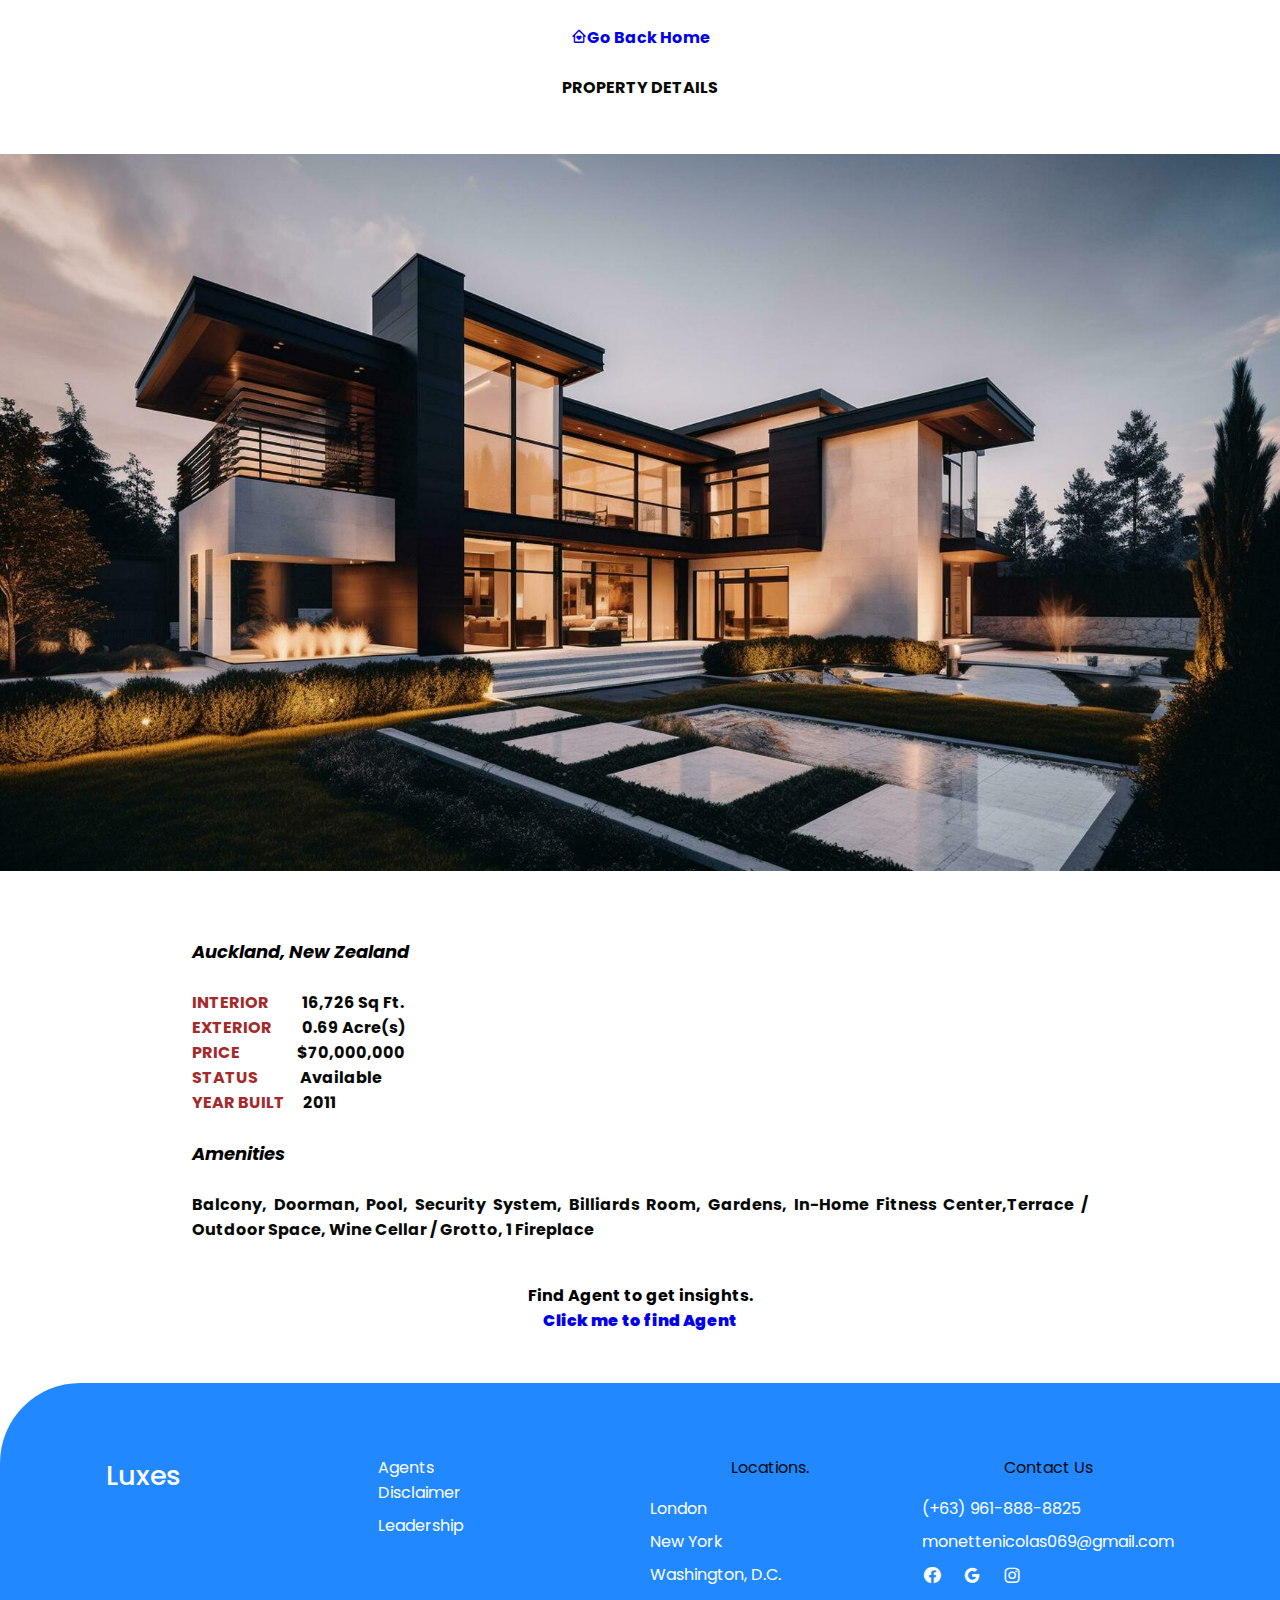
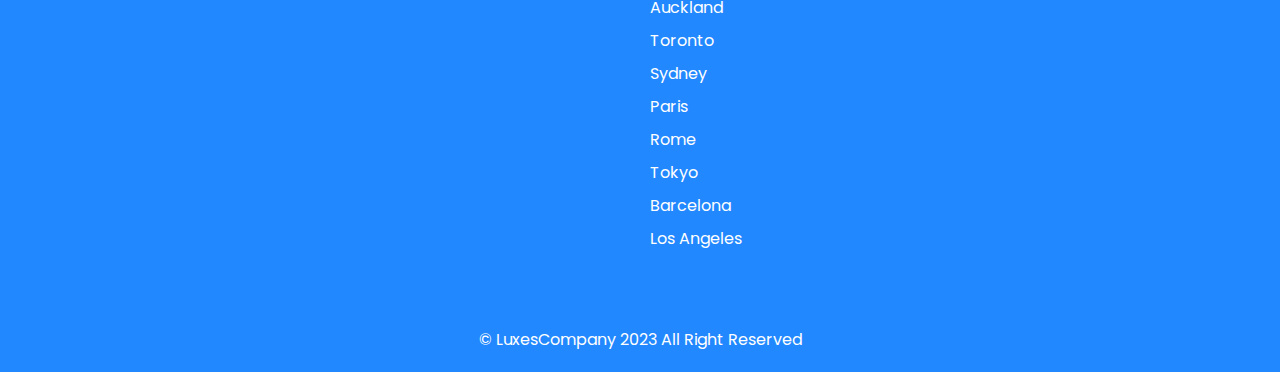
<file: property4.html>
<!DOCTYPE html>
<html lang="en">
<head>
    <meta charset="UTF-8">
    <meta http-equiv="X-UA-Compatible" content="IE=edge">
    <meta+viewport
    <meta name="viewport" content="width=device-width, initial-scale=1.0">
    <title>Log In</title>
    <link rel="stylesheet" href="css/style.css">
    <!--Box icons-->
    <link rel="stylesheet"
    href="https://cdn.jsdelivr.net/npm/boxicons@latest/css/boxicons.min.css">
</head>
<body>
    <!--Navbar-->
    <header>
            <!--Logo-->
            <div class="topfour">
            <br><h3><a href="index.html" class="Logo"><i class='bx bx-home-heart'></i>Go Back Home</a></h3><br>
            <p><h3>PROPERTY DETAILS</h3></p><br>
        </div>
</header>
    <!--Property-->
    <div class="property4">
        <!--agent 1-->
        <img src="p6.jpg" alt="">
        <div class="secfour">            
            <h2>Auckland, New Zealand</h2><br>
            <h3><span style="color:brown">INTERIOR</span> &#160&#160&#160&#160&#160&#160&#160&#160&#160  16,726 Sq Ft.</p></h3>

            <h3><span style="color:brown">EXTERIOR</span> &#160&#160&#160&#160&#160&#160&#160&#160 0.69 Acre(s)</h3>

            <h3><span style="color:brown">PRICE </span> &#160&#160&#160&#160&#160&#160&#160&#160&#160&#160&#160&#160&#160&#160&#160&#160&#160 $70,000,000</h3>

            <h3><span style="color:brown">STATUS</span> &#160&#160&#160&#160&#160&#160&#160&#160&#160&#160&#160&#160 Available</h3>

            <h3><span style="color:brown">YEAR BUILT</span> &#160&#160&#160&#160 2011</h3><br>
            <h2>Amenities</h2><br>
            <h3>Balcony, Doorman, Pool, Security System, Billiards Room, 
                Gardens, In-Home Fitness Center,Terrace / Outdoor Space, Wine 
                Cellar / Grotto, 1 Fireplace</h3><br>
                </div>
            </div>

            <div class="botfour">
               <br><h3><span style="color: black">Find Agent to get insights.</span></h3></p>
               <h3><p><b><a href="agents.html" target="_blank">Click me to find Agent</a></b></p><br></h3><br>
            </div>
        
      </div> 
</body>
    <!--Footer-->
    <section class="footer">
        <div class="footer-container container">
            <h2>Luxes</h2>
            <div class="footer-box">
                    <li><a href="agents.html">Agents</a></li>        
                    <a href="#">Disclaimer</a>
                    <a href="#">Leadership</a>              
                </ul>
            </div>
            <div class="footer-box">
                <h3>Locations.</h3>
                <a href="#">London</a>
                <a href="#">New York</a>
                <a href="#">Washington, D.C.</a>
                <a href="#">Auckland</a>
                <a href="#">Toronto</a>
                <a href="#">Sydney</a>
                <a href="#">Paris</a>
                <a href="#">Rome</a>
                <a href="#">Tokyo</a>
                <a href="#">Barcelona</a>
                <a href="#">Los Angeles</a>
            </div>
            <div class="footer-box">
                <h3>Contact Us</h3>
                <a href="#">(+63) 961-888-8825</a>
                <a href="#">monettenicolas069@gmail.com</a>
                <div class="social">
                    <a href="#"><i class='bx bxl-facebook-circle'></i></a>
                    <a href="#"><i class='bx bxl-google'></i></a>
                    <a href="#"><i class='bx bxl-instagram'></i></a>
                </div>
            </div>
        </div>
    </section>
    <!--copyright-->
    <div class="copyright">
        <p>&#169; LuxesCompany 2023 All Right Reserved</p>
    </div>
</html>
</file>
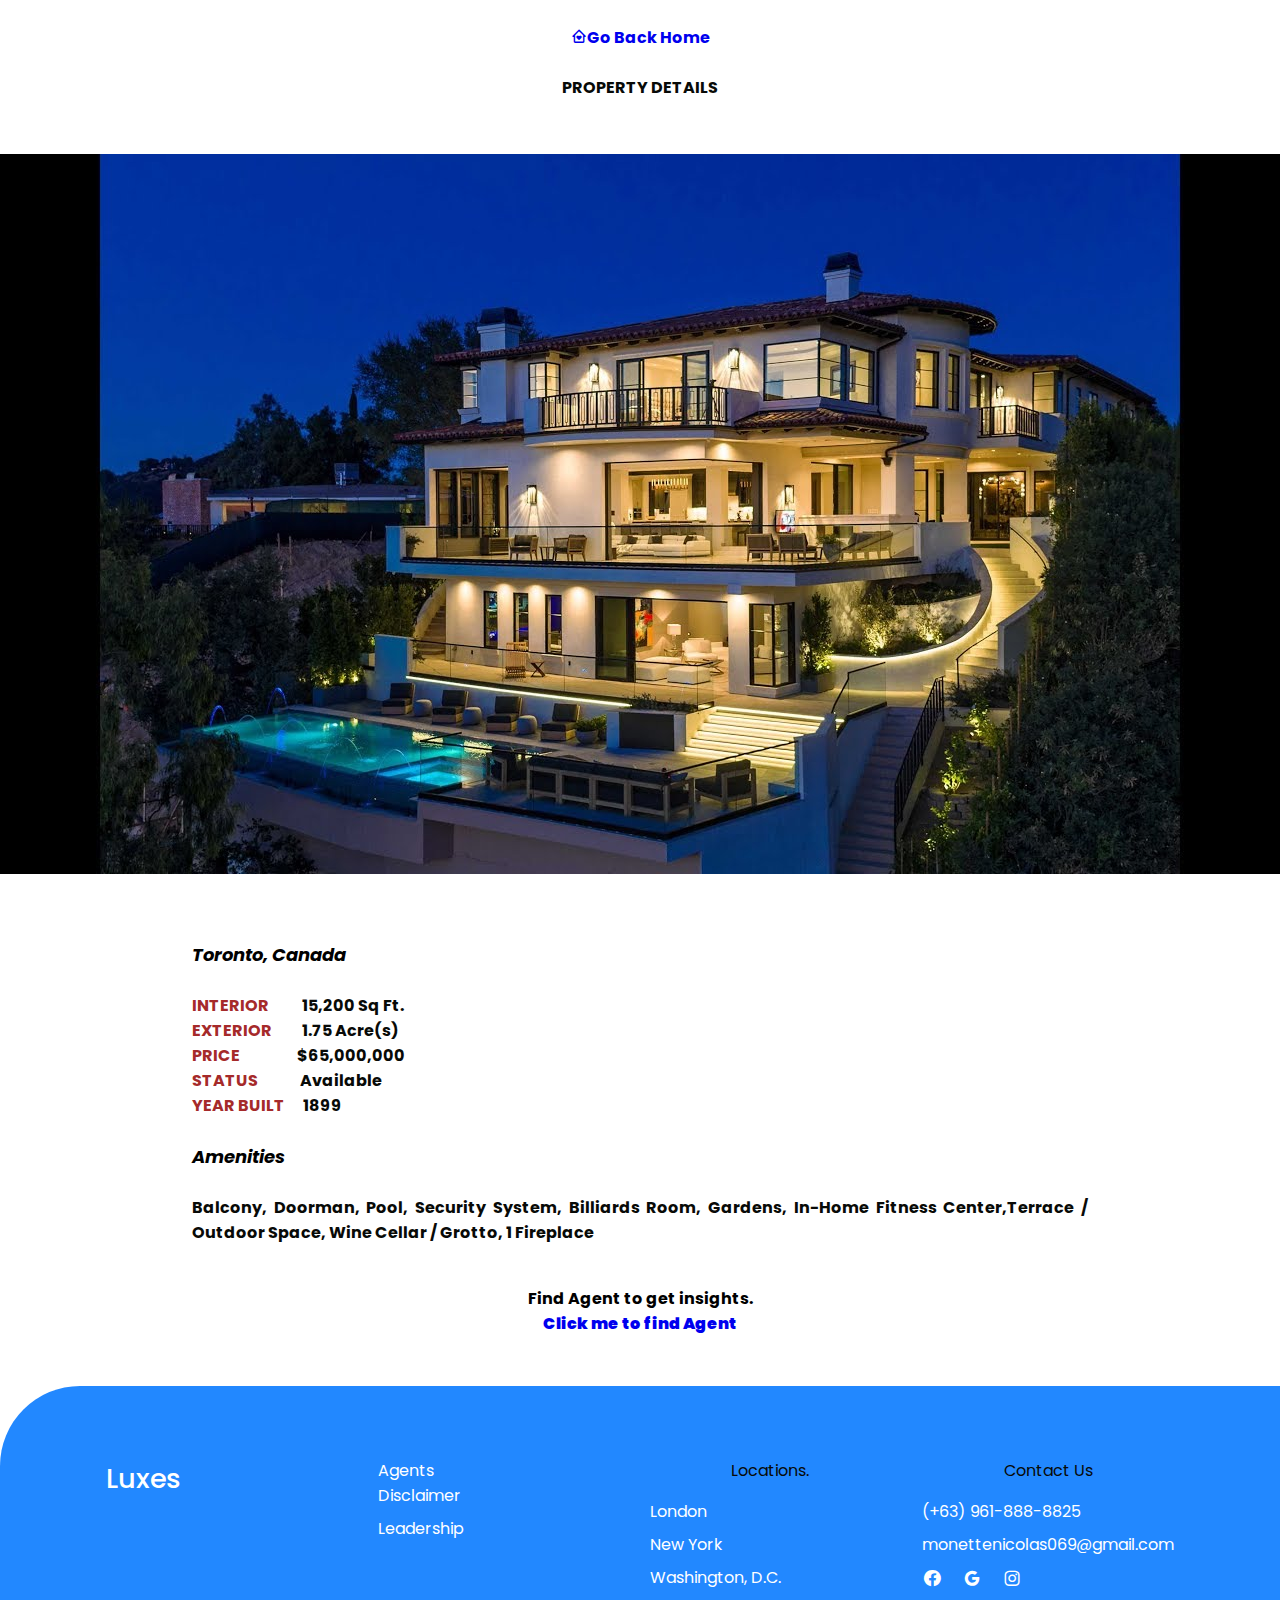
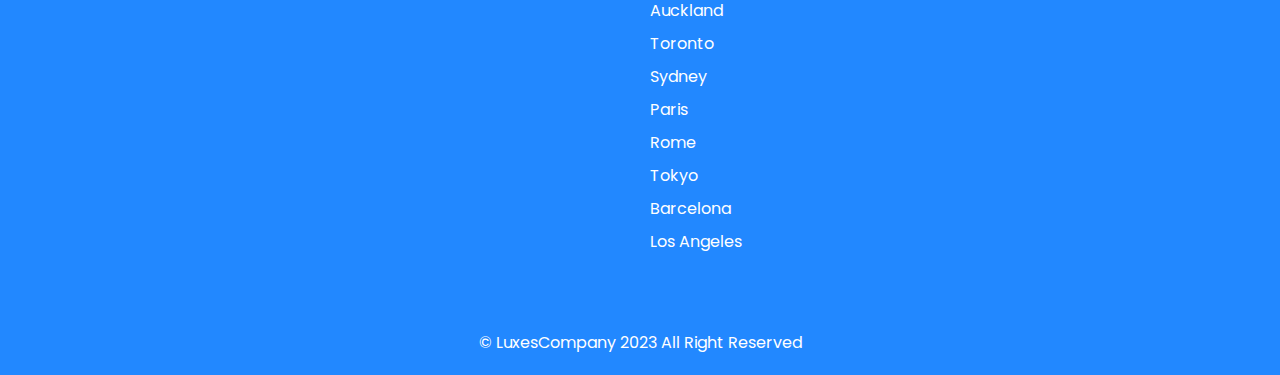
<file: property5.html>
<!DOCTYPE html>
<html lang="en">
<head>
    <meta charset="UTF-8">
    <meta http-equiv="X-UA-Compatible" content="IE=edge">
    <meta+viewport
    <meta name="viewport" content="width=device-width, initial-scale=1.0">
    <title>Log In</title>
    <link rel="stylesheet" href="css/style.css">
    <!--Box icons-->
    <link rel="stylesheet"
    href="https://cdn.jsdelivr.net/npm/boxicons@latest/css/boxicons.min.css">
</head>
<body>
    <!--Navbar-->
    <header>
            <!--Logo-->
            <div class="topfive">
            <br><h3><a href="index.html" class="Logo"><i class='bx bx-home-heart'></i>Go Back Home</a></h3><br>
            <p><h3>PROPERTY DETAILS</h3></p><br>
        </div>
</header>
    <!--Property-->
    <div class="property5">
        <!--agent 1-->
        <img src="p7.jpg" alt="">
        <div class="secfive">            
            <h2>Toronto, Canada</h2><br>
            <h3><span style="color:brown">INTERIOR</span> &#160&#160&#160&#160&#160&#160&#160&#160&#160  15,200 Sq Ft.</p></h3>

            <h3><span style="color:brown">EXTERIOR</span> &#160&#160&#160&#160&#160&#160&#160&#160 1.75 Acre(s)</h3>

            <h3><span style="color:brown">PRICE </span> &#160&#160&#160&#160&#160&#160&#160&#160&#160&#160&#160&#160&#160&#160&#160&#160&#160 $65,000,000</h3>

            <h3><span style="color:brown">STATUS</span> &#160&#160&#160&#160&#160&#160&#160&#160&#160&#160&#160&#160 Available</h3>

            <h3><span style="color:brown">YEAR BUILT</span> &#160&#160&#160&#160 1899</h3><br>
            <h2>Amenities</h2><br>
            <h3>Balcony, Doorman, Pool, Security System, Billiards Room, 
                Gardens, In-Home Fitness Center,Terrace / Outdoor Space, Wine 
                Cellar / Grotto, 1 Fireplace</h3><br>
                </div>
            </div>

            <div class="botfive">
               <br><h3><span style="color: black">Find Agent to get insights.</span></h3></p>
               <h3><p><b><a href="agents.html" target="_blank">Click me to find Agent</a></b></p><br></h3><br>
            </div>
        
      </div> 
</body>
    <!--Footer-->
    <section class="footer">
        <div class="footer-container container">
            <h2>Luxes</h2>
            <div class="footer-box">
                    <li><a href="agents.html">Agents</a></li>        
                    <a href="#">Disclaimer</a>
                    <a href="#">Leadership</a>              
                </ul>
            </div>
            <div class="footer-box">
                <h3>Locations.</h3>
                <a href="#">London</a>
                <a href="#">New York</a>
                <a href="#">Washington, D.C.</a>
                <a href="#">Auckland</a>
                <a href="#">Toronto</a>
                <a href="#">Sydney</a>
                <a href="#">Paris</a>
                <a href="#">Rome</a>
                <a href="#">Tokyo</a>
                <a href="#">Barcelona</a>
                <a href="#">Los Angeles</a>
            </div>
            <div class="footer-box">
                <h3>Contact Us</h3>
                <a href="#">(+63) 961-888-8825</a>
                <a href="#">monettenicolas069@gmail.com</a>
                <div class="social">
                    <a href="#"><i class='bx bxl-facebook-circle'></i></a>
                    <a href="#"><i class='bx bxl-google'></i></a>
                    <a href="#"><i class='bx bxl-instagram'></i></a>
                </div>
            </div>
        </div>
    </section>
    <!--copyright-->
    <div class="copyright">
        <p>&#169; LuxesCompany 2023 All Right Reserved</p>
    </div>
</html>
</file>
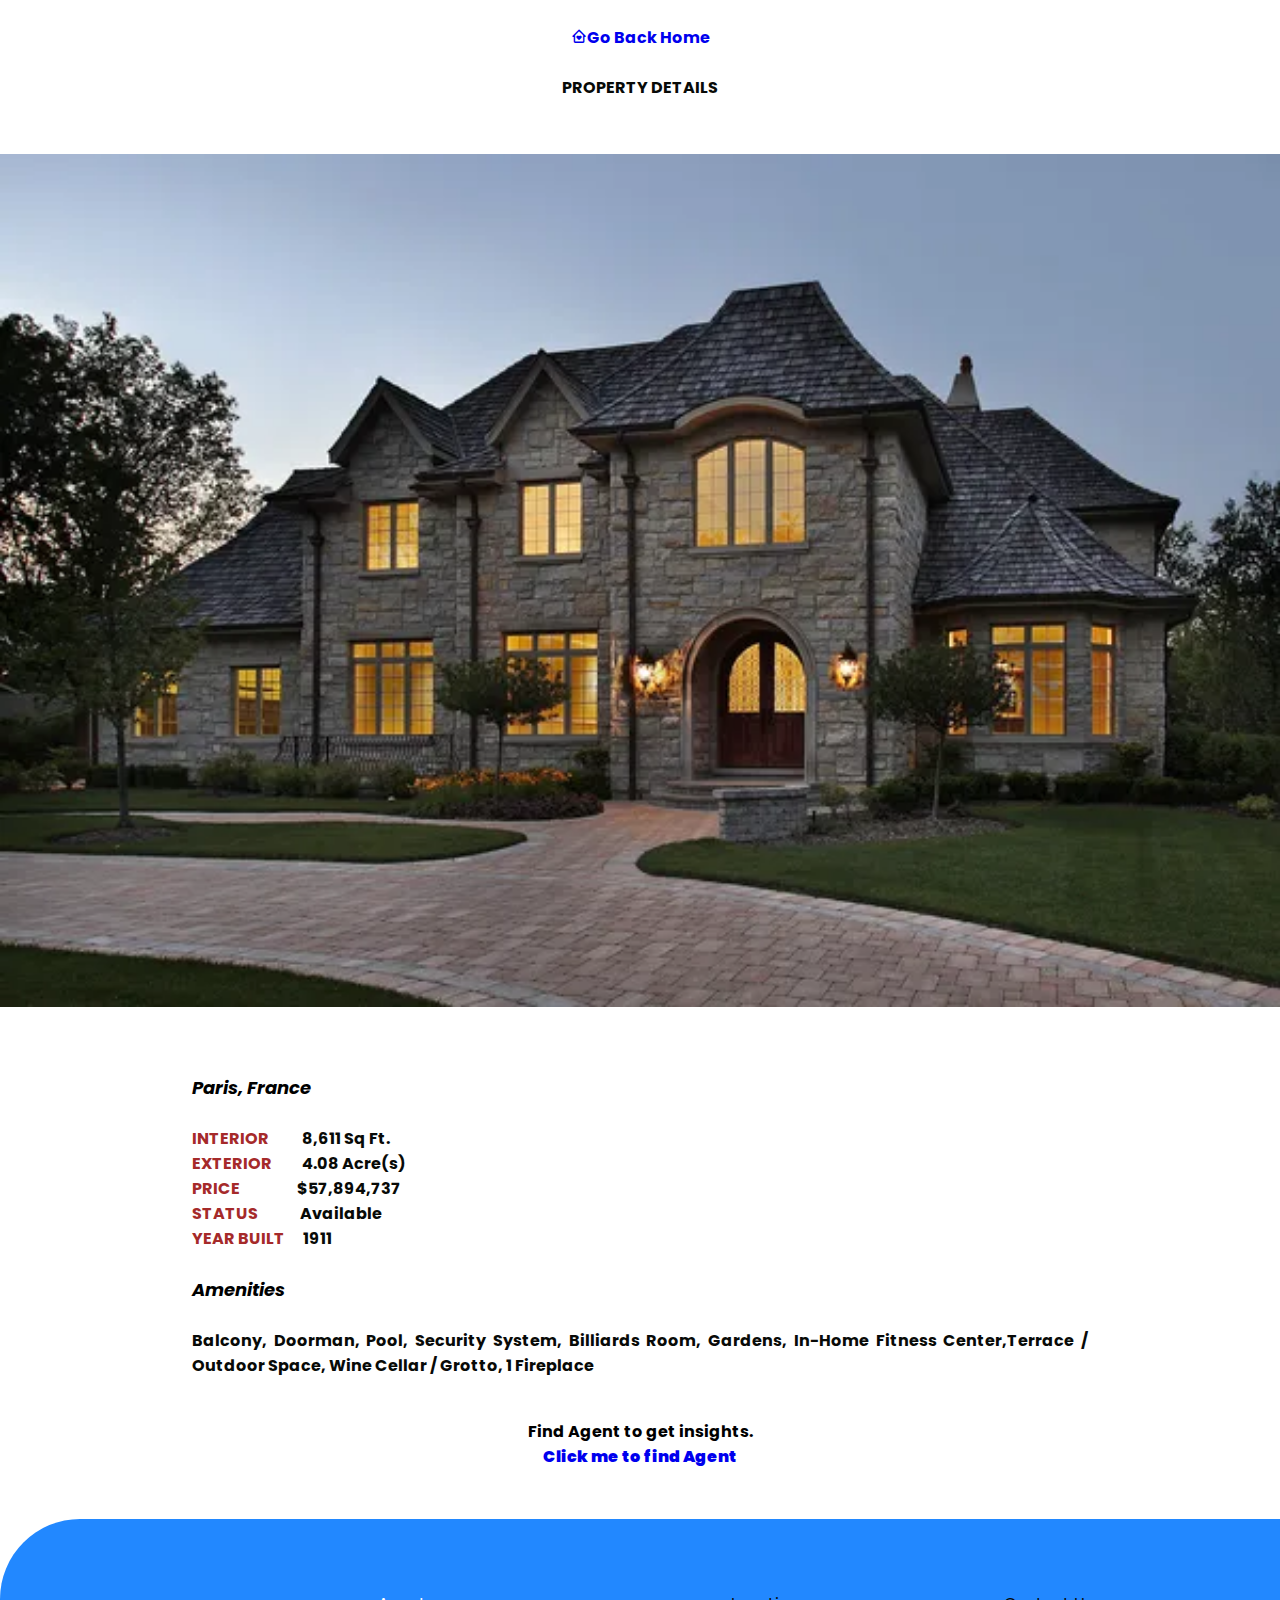
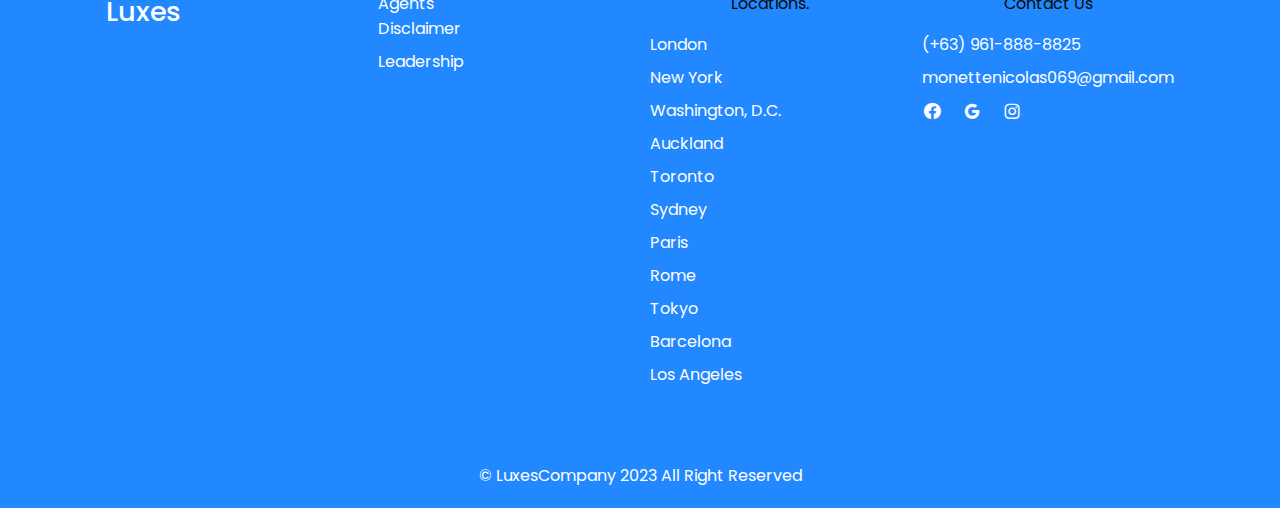
<file: property6.html>
<!DOCTYPE html>
<html lang="en">
<head>
    <meta charset="UTF-8">
    <meta http-equiv="X-UA-Compatible" content="IE=edge">
    <meta+viewport
    <meta name="viewport" content="width=device-width, initial-scale=1.0">
    <title>Log In</title>
    <link rel="stylesheet" href="css/style.css">
    <!--Box icons-->
    <link rel="stylesheet"
    href="https://cdn.jsdelivr.net/npm/boxicons@latest/css/boxicons.min.css">
</head>
<body>
    <!--Navbar-->
    <header>
            <!--Logo-->
            <div class="topsix">
            <br><h3><a href="index.html" class="Logo"><i class='bx bx-home-heart'></i>Go Back Home</a></h3><br>
            <p><h3>PROPERTY DETAILS</h3></p><br>
        </div>
</header>
    <!--Property-->
    <div class="property6">
        <!--agent 1-->
        <img src="p8.jpg" alt="">
        <div class="secsix">            
            <h2>Paris, France</h2><br>
            <h3><span style="color:brown">INTERIOR</span> &#160&#160&#160&#160&#160&#160&#160&#160&#160  8,611 Sq Ft.</p></h3>

            <h3><span style="color:brown">EXTERIOR</span> &#160&#160&#160&#160&#160&#160&#160&#160 4.08 Acre(s)</h3>

            <h3><span style="color:brown">PRICE </span> &#160&#160&#160&#160&#160&#160&#160&#160&#160&#160&#160&#160&#160&#160&#160&#160&#160 $57,894,737</h3>

            <h3><span style="color:brown">STATUS</span> &#160&#160&#160&#160&#160&#160&#160&#160&#160&#160&#160&#160 Available</h3>

            <h3><span style="color:brown">YEAR BUILT</span> &#160&#160&#160&#160 1911</h3><br>
            <h2>Amenities</h2><br>
            <h3>Balcony, Doorman, Pool, Security System, Billiards Room, 
                Gardens, In-Home Fitness Center,Terrace / Outdoor Space, Wine 
                Cellar / Grotto, 1 Fireplace</h3><br>
                </div>
            </div>

            <div class="botsix">
               <br><h3><span style="color: black">Find Agent to get insights.</span></h3></p>
               <h3><p><b><a href="agents.html" target="_blank">Click me to find Agent</a></b></p><br></h3><br>
            </div>
        
      </div> 
</body>
    <!--Footer-->
    <section class="footer">
        <div class="footer-container container">
            <h2>Luxes</h2>
            <div class="footer-box">
                    <li><a href="agents.html">Agents</a></li>        
                    <a href="#">Disclaimer</a>
                    <a href="#">Leadership</a>              
                </ul>
            </div>
            <div class="footer-box">
                <h3>Locations.</h3>
                <a href="#">London</a>
                <a href="#">New York</a>
                <a href="#">Washington, D.C.</a>
                <a href="#">Auckland</a>
                <a href="#">Toronto</a>
                <a href="#">Sydney</a>
                <a href="#">Paris</a>
                <a href="#">Rome</a>
                <a href="#">Tokyo</a>
                <a href="#">Barcelona</a>
                <a href="#">Los Angeles</a>
            </div>
            <div class="footer-box">
                <h3>Contact Us</h3>
                <a href="#">(+63) 961-888-8825</a>
                <a href="#">monettenicolas069@gmail.com</a>
                <div class="social">
                    <a href="#"><i class='bx bxl-facebook-circle'></i></a>
                    <a href="#"><i class='bx bxl-google'></i></a>
                    <a href="#"><i class='bx bxl-instagram'></i></a>
                </div>
            </div>
        </div>
    </section>
    <!--copyright-->
    <div class="copyright">
        <p>&#169; LuxesCompany 2023 All Right Reserved</p>
    </div>
</html>
</file>
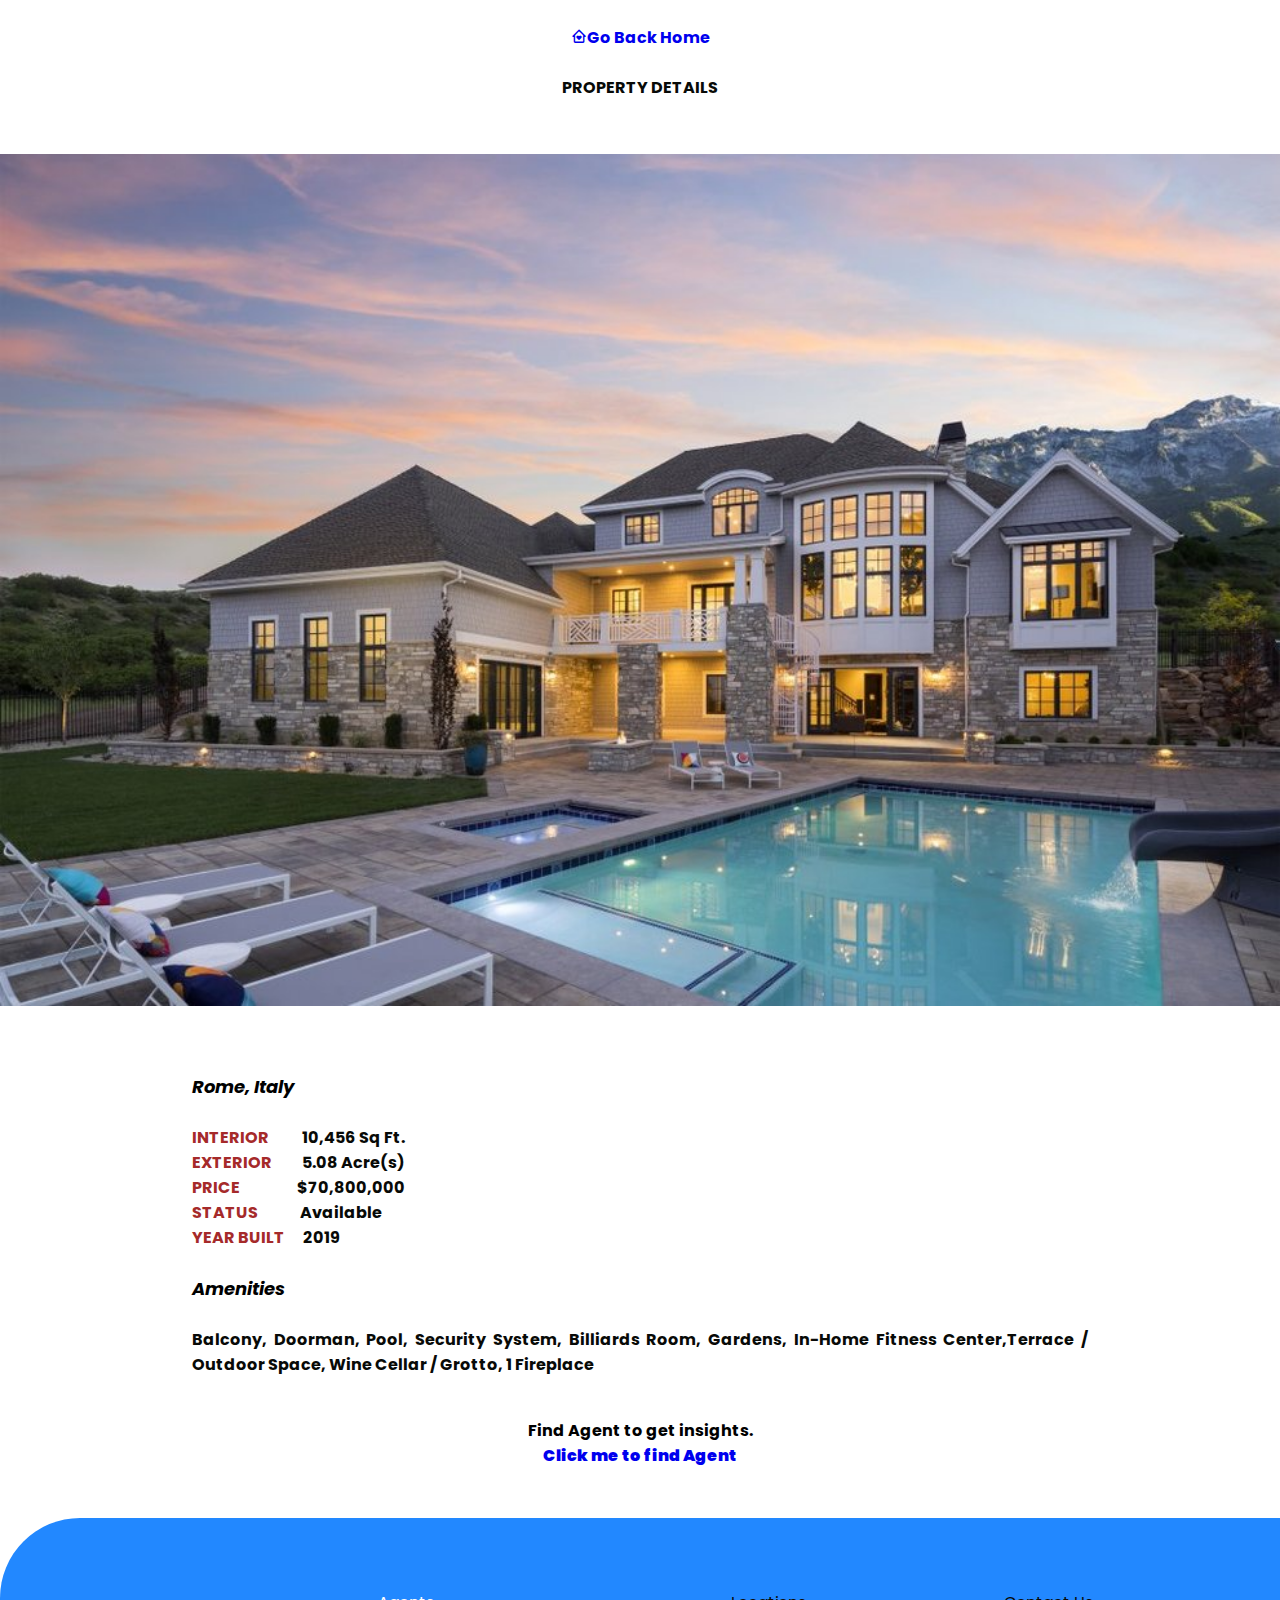
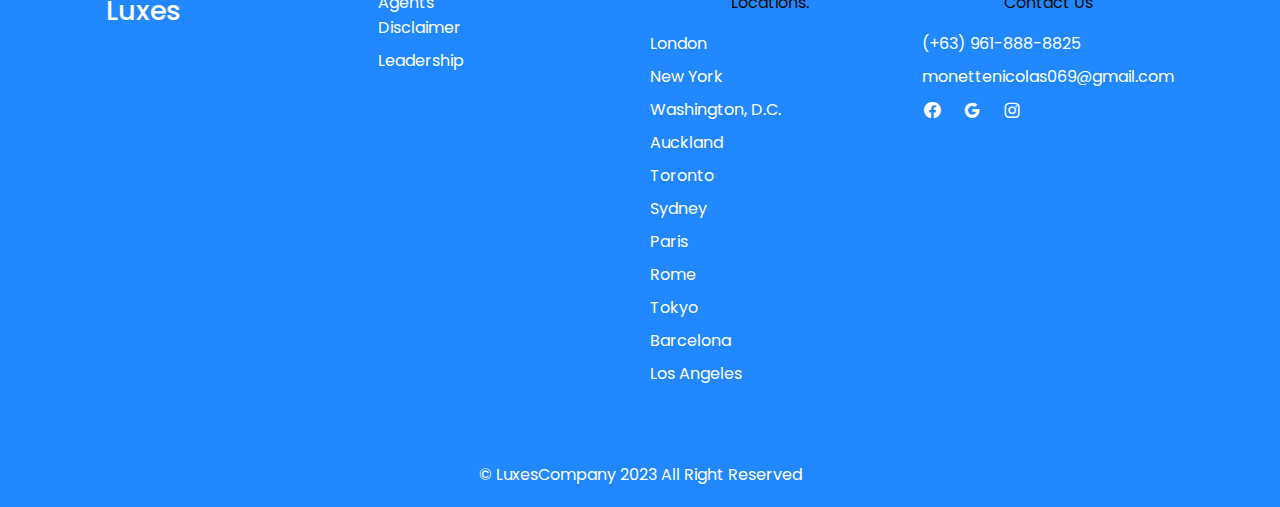
<file: property7.html>
<!DOCTYPE html>
<html lang="en">
<head>
    <meta charset="UTF-8">
    <meta http-equiv="X-UA-Compatible" content="IE=edge">
    <meta+viewport
    <meta name="viewport" content="width=device-width, initial-scale=1.0">
    <title>Log In</title>
    <link rel="stylesheet" href="css/style.css">
    <!--Box icons-->
    <link rel="stylesheet"
    href="https://cdn.jsdelivr.net/npm/boxicons@latest/css/boxicons.min.css">
</head>
<body>
    <!--Navbar-->
    <header>
            <!--Logo-->
            <div class="topseven">
            <br><h3><a href="index.html" class="Logo"><i class='bx bx-home-heart'></i>Go Back Home</a></h3><br>
            <p><h3>PROPERTY DETAILS</h3></p><br>
        </div>
</header>
    <!--Property-->
    <div class="property7">
        <!--agent 1-->
        <img src="p9.jpg" alt="">
        <div class="secseven">            
            <h2>Rome, Italy</h2><br>
            <h3><span style="color:brown">INTERIOR</span> &#160&#160&#160&#160&#160&#160&#160&#160&#160  10,456 Sq Ft.</p></h3>

            <h3><span style="color:brown">EXTERIOR</span> &#160&#160&#160&#160&#160&#160&#160&#160 5.08 Acre(s)</h3>

            <h3><span style="color:brown">PRICE </span> &#160&#160&#160&#160&#160&#160&#160&#160&#160&#160&#160&#160&#160&#160&#160&#160&#160 $70,800,000</h3>

            <h3><span style="color:brown">STATUS</span> &#160&#160&#160&#160&#160&#160&#160&#160&#160&#160&#160&#160 Available</h3>

            <h3><span style="color:brown">YEAR BUILT</span> &#160&#160&#160&#160 2019</h3><br>
            <h2>Amenities</h2><br>
            <h3>Balcony, Doorman, Pool, Security System, Billiards Room, 
                Gardens, In-Home Fitness Center,Terrace / Outdoor Space, Wine 
                Cellar / Grotto, 1 Fireplace</h3><br>
                </div>
            </div>

            <div class="botseven">
               <br><h3><span style="color: black">Find Agent to get insights.</span></h3></p>
               <h3><p><b><a href="agents.html" target="_blank">Click me to find Agent</a></b></p><br></h3><br>
            </div>
        
      </div> 
</body>
    <!--Footer-->
    <section class="footer">
        <div class="footer-container container">
            <h2>Luxes</h2>
            <div class="footer-box">
                    <li><a href="agents.html">Agents</a></li>        
                    <a href="#">Disclaimer</a>
                    <a href="#">Leadership</a>              
                </ul>
            </div>
            <div class="footer-box">
                <h3>Locations.</h3>
                <a href="#">London</a>
                <a href="#">New York</a>
                <a href="#">Washington, D.C.</a>
                <a href="#">Auckland</a>
                <a href="#">Toronto</a>
                <a href="#">Sydney</a>
                <a href="#">Paris</a>
                <a href="#">Rome</a>
                <a href="#">Tokyo</a>
                <a href="#">Barcelona</a>
                <a href="#">Los Angeles</a>
            </div>
            <div class="footer-box">
                <h3>Contact Us</h3>
                <a href="#">(+63) 961-888-8825</a>
                <a href="#">monettenicolas069@gmail.com</a>
                <div class="social">
                    <a href="#"><i class='bx bxl-facebook-circle'></i></a>
                    <a href="#"><i class='bx bxl-google'></i></a>
                    <a href="#"><i class='bx bxl-instagram'></i></a>
                </div>
            </div>
        </div>
    </section>
    <!--copyright-->
    <div class="copyright">
        <p>&#169; LuxesCompany 2023 All Right Reserved</p>
    </div>
</html>
</file>
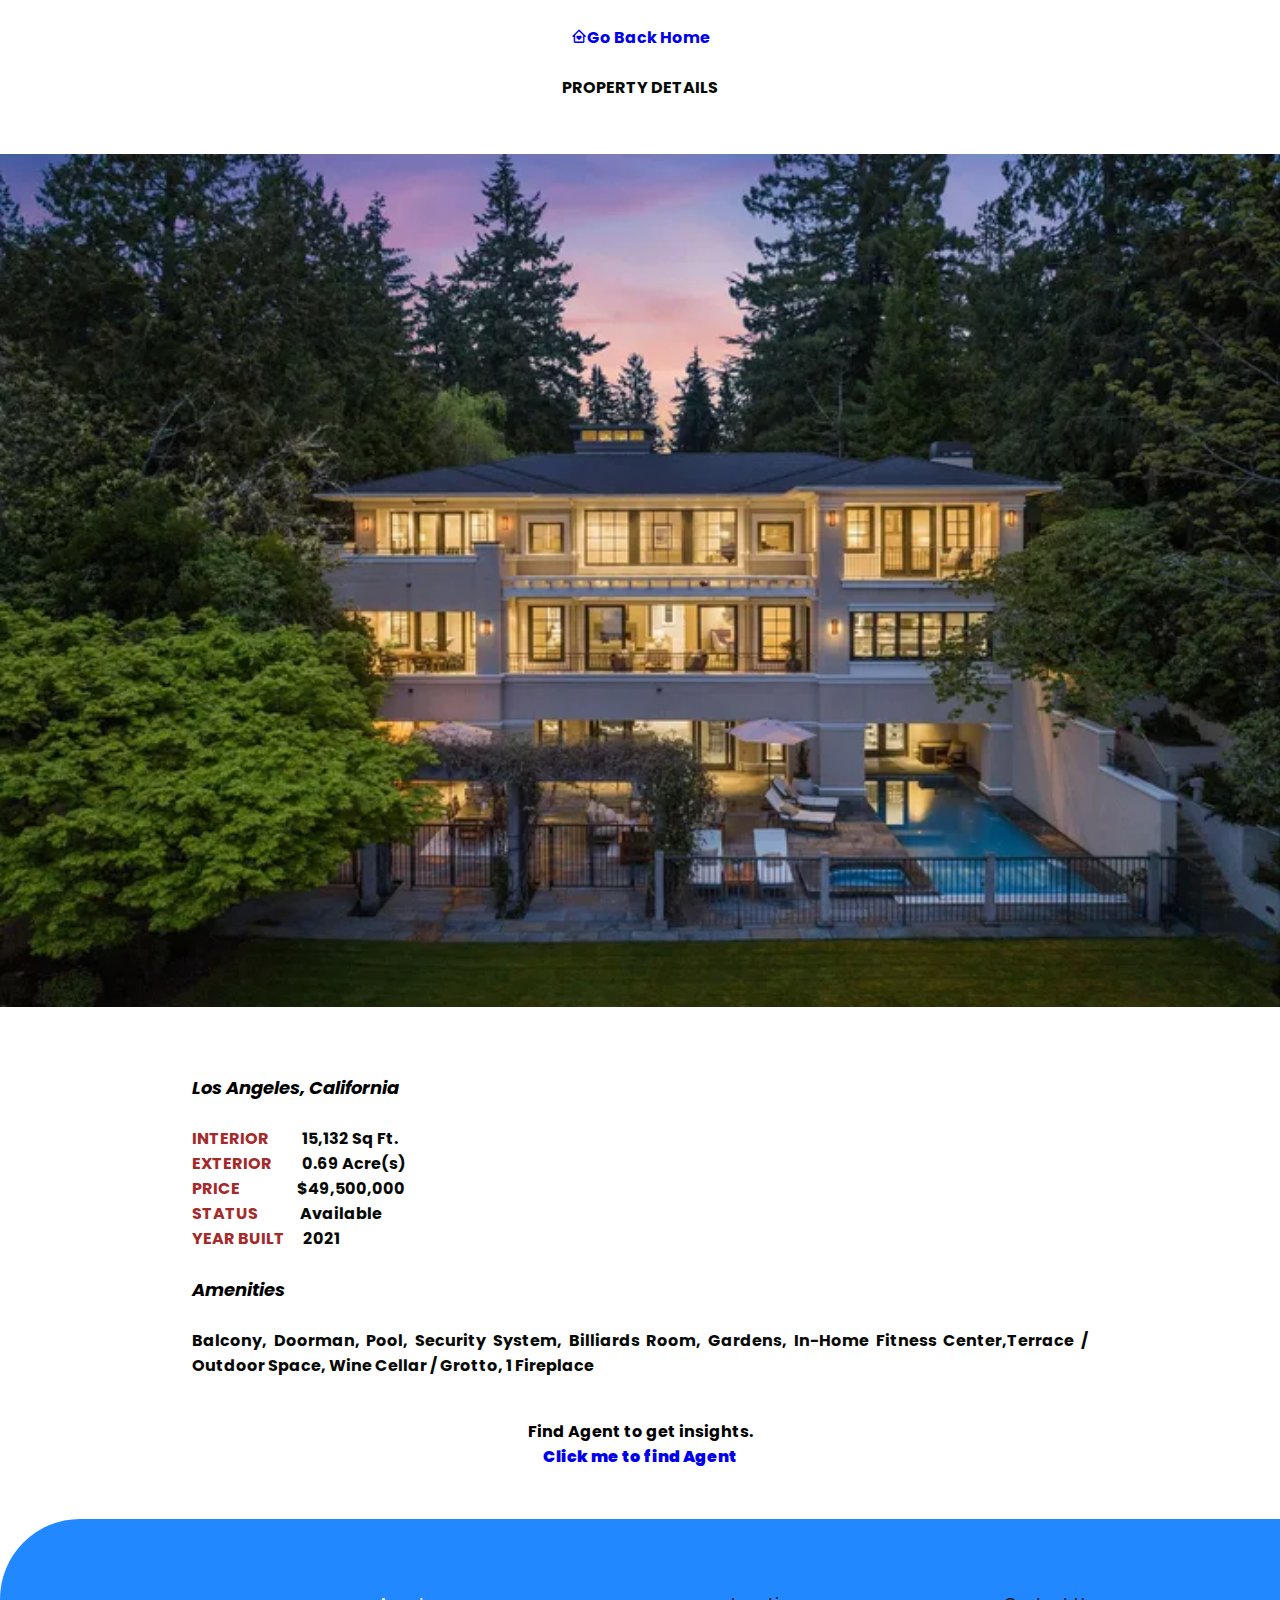
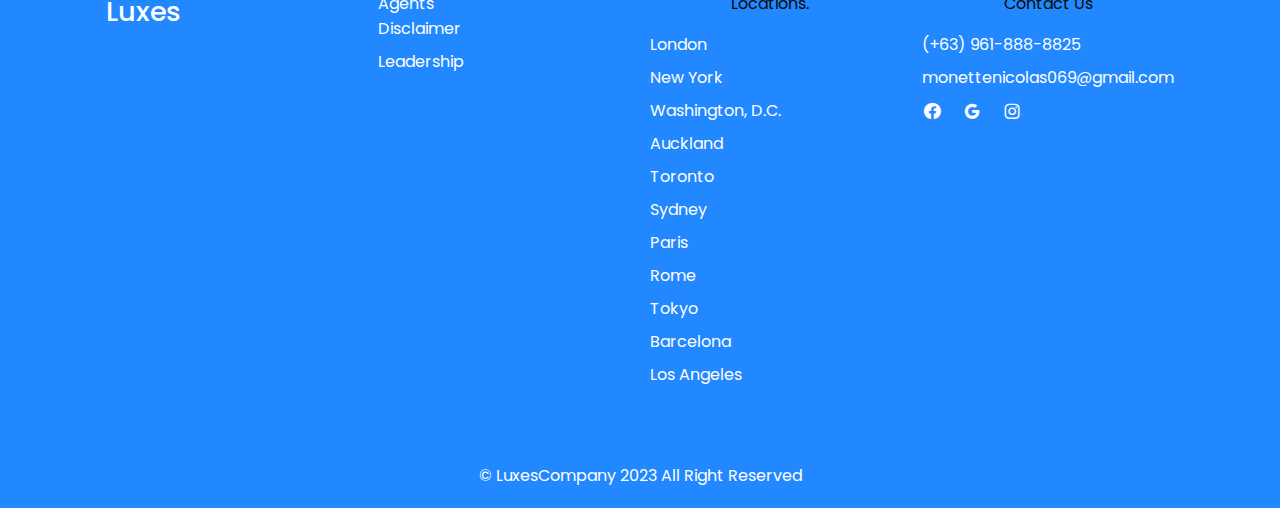
<file: property8.html>
<!DOCTYPE html>
<html lang="en">
<head>
    <meta charset="UTF-8">
    <meta http-equiv="X-UA-Compatible" content="IE=edge">
    <meta+viewport
    <meta name="viewport" content="width=device-width, initial-scale=1.0">
    <title>Log In</title>
    <link rel="stylesheet" href="css/style.css">
    <!--Box icons-->
    <link rel="stylesheet"
    href="https://cdn.jsdelivr.net/npm/boxicons@latest/css/boxicons.min.css">
</head>
<body>
    <!--Navbar-->
    <header>
            <!--Logo-->
            <div class="topeight">
            <br><h3><a href="index.html" class="Logo"><i class='bx bx-home-heart'></i>Go Back Home</a></h3><br>
            <p><h3>PROPERTY DETAILS</h3></p><br>
        </div>
</header>
    <!--Property-->
    <div class="property8">
        <!--agent 1-->
        <img src="p10.webp" alt="">
        <div class="seceight">            
            <h2>Los Angeles, California</h2><br>
            <h3><span style="color:brown">INTERIOR</span> &#160&#160&#160&#160&#160&#160&#160&#160&#160  15,132 Sq Ft.</p></h3>

            <h3><span style="color:brown">EXTERIOR</span> &#160&#160&#160&#160&#160&#160&#160&#160 0.69 Acre(s)</h3>

            <h3><span style="color:brown">PRICE </span> &#160&#160&#160&#160&#160&#160&#160&#160&#160&#160&#160&#160&#160&#160&#160&#160&#160 $49,500,000</h3>

            <h3><span style="color:brown">STATUS</span> &#160&#160&#160&#160&#160&#160&#160&#160&#160&#160&#160&#160 Available</h3>

            <h3><span style="color:brown">YEAR BUILT</span> &#160&#160&#160&#160 2021</h3><br>
            <h2>Amenities</h2><br>
            <h3>Balcony, Doorman, Pool, Security System, Billiards Room, 
                Gardens, In-Home Fitness Center,Terrace / Outdoor Space, Wine 
                Cellar / Grotto, 1 Fireplace</h3><br>
                </div>
            </div>

            <div class="boteight">
               <br><h3><span style="color: black">Find Agent to get insights.</span></h3></p>
               <h3><p><b><a href="agents.html" target="_blank">Click me to find Agent</a></b></p><br></h3><br>
            </div>
        
      </div> 
</body>
    <!--Footer-->
    <section class="footer">
        <div class="footer-container container">
            <h2>Luxes</h2>
            <div class="footer-box">
                    <li><a href="agents.html">Agents</a></li>        
                    <a href="#">Disclaimer</a>
                    <a href="#">Leadership</a>              
                </ul>
            </div>
            <div class="footer-box">
                <h3>Locations.</h3>
                <a href="#">London</a>
                <a href="#">New York</a>
                <a href="#">Washington, D.C.</a>
                <a href="#">Auckland</a>
                <a href="#">Toronto</a>
                <a href="#">Sydney</a>
                <a href="#">Paris</a>
                <a href="#">Rome</a>
                <a href="#">Tokyo</a>
                <a href="#">Barcelona</a>
                <a href="#">Los Angeles</a>
            </div>
            <div class="footer-box">
                <h3>Contact Us</h3>
                <a href="#">(+63) 961-888-8825</a>
                <a href="#">monettenicolas069@gmail.com</a>
                <div class="social">
                    <a href="#"><i class='bx bxl-facebook-circle'></i></a>
                    <a href="#"><i class='bx bxl-google'></i></a>
                    <a href="#"><i class='bx bxl-instagram'></i></a>
                </div>
            </div>
        </div>
    </section>
    <!--copyright-->
    <div class="copyright">
        <p>&#169; LuxesCompany 2023 All Right Reserved</p>
    </div>
</html>
</file>
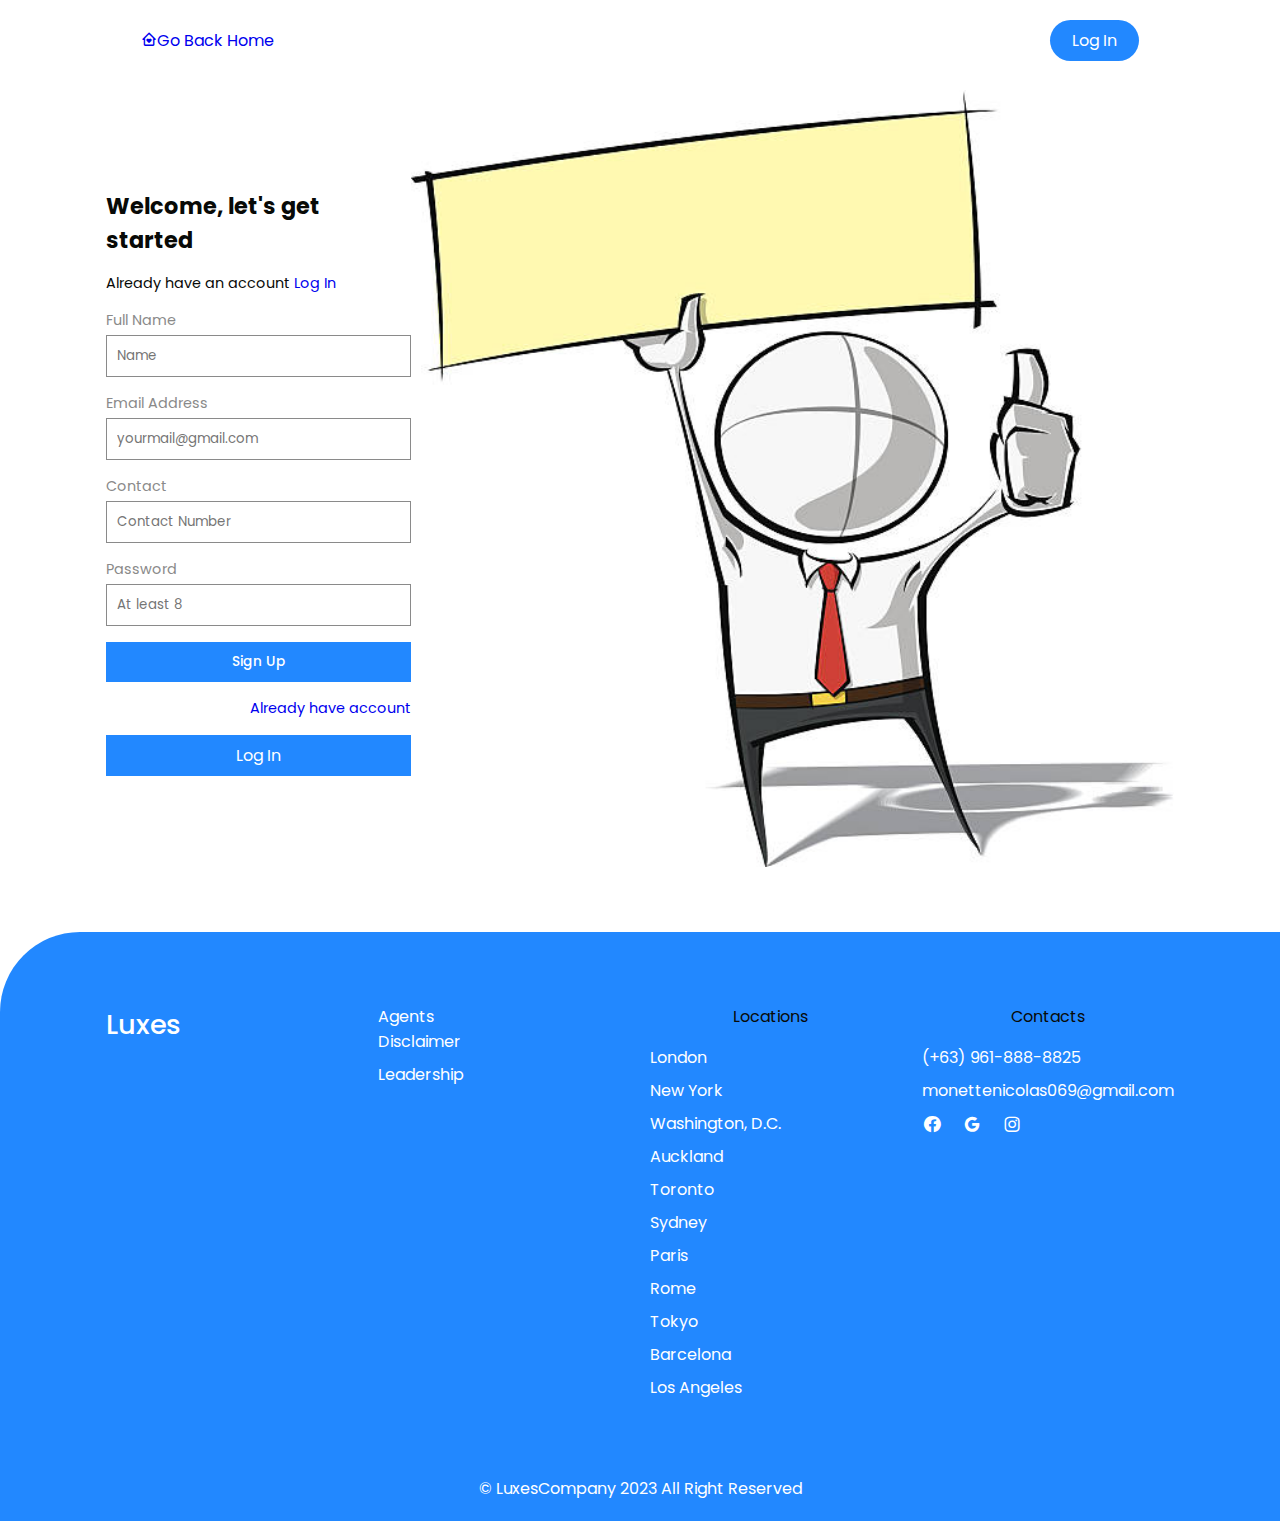
<file: sign-up.html>
<!DOCTYPE html>
<html lang="en">
<head>
    <meta charset="UTF-8">
    <meta http-equiv="X-UA-Compatible" content="IE=edge">
    <meta+viewport
    <meta name="viewport" content="width=device-width, initial-scale=1.0">
    <title>Sign Up</title>
    <link rel="stylesheet" href="css/style.css">
    <!--Box icons-->
    <link rel="stylesheet"
    href="https://cdn.jsdelivr.net/npm/boxicons@latest/css/boxicons.min.css">
</head>

    <!--Navbar-->
    <header>
        <div class="nav container">
            <!--Logo-->
            <a href="index.html" class="Logo"><i class='bx bx-home-heart'></i>Go Back Home</a>
            <!--Log In Button-->
            <a href="login.html" class="btn">Log In</a>
     </div>

    </header>
    <body>
    <!--Sign Up-->
    <div class="login container">
       <div class="login-container">
        <h2>Welcome, let's get started</h2>
        <p>Already have an account <a href="login.html">Log In</a></p>
        <!--Login form-->
        <form action="">
            <span>Full Name</span>
            <input type="text" name="" id="" placeholder="Name" required>
            <span>Email Address</span>
            <input type="email" name="" id="" placeholder="yourmail@gmail.com" required>
            <span>Contact</span>
            <input type="tel" name="" id="" placeholder="Contact Number" required>
            <span>Password</span>
            <input type="password" name="" id="" placeholder="At least 8" required>
            <input type="submit" value="Sign Up" class="button"> 
            <a href="login.html">Already have account</a>
        </form>
        <a href="login.html" class="btn">Log In</a>
       </div>
       <!--Log in Image-->
       <div class="login-image">
        <img src="b3.jpg" alt="">
       </div>
    </div>
 </body>
    <!--Footer-->
    <section class="footer">
        <div class="footer-container container">
            <h2>Luxes</h2>
            <div class="footer-box">
                <li><a href="agents.html">Agents</a></li>         
                    <a href="#">Disclaimer</a>
                    <a href="#">Leadership</a>  
            </div>
            <div class="footer-box">
                <h3>Locations</h3>
                <a href="#">London</a>
                <a href="#">New York</a>
                <a href="#">Washington, D.C.</a>
                <a href="#">Auckland</a>
                <a href="#">Toronto</a>
                <a href="#">Sydney</a>
                <a href="#">Paris</a>
                <a href="#">Rome</a>
                <a href="#">Tokyo</a>
                <a href="#">Barcelona</a>
                <a href="#">Los Angeles</a>
            </div>
            <div class="footer-box">
                <h3>Contacts</h3>
                <a href="#">(+63) 961-888-8825</a>
                <a href="#">monettenicolas069@gmail.com</a>
                <div class="social">
                    <a href="#"><i class='bx bxl-facebook-circle'></i></a>
                    <a href="#"><i class='bx bxl-google'></i></a>
                    <a href="#"><i class='bx bxl-instagram'></i></a>
                </div>
            </div>
        </div>
    </section>
    <!--copyright-->
    <div class="copyright">
        <p>&#169; LuxesCompany 2023 All Right Reserved</p>
    </div>
</html>
</file>
<file: css/style.css>
/*Google Fonts */
@import url('https://fonts.googleapis.com/css2?family=Poppins:wght@400;500;600;700&display=swap');
*{
    font-family: 'Poppins', sans-serif;
    margin: 0;
    padding: 0;
    box-sizing: border-box;
    scroll-behavior: smooth;
    scroll-padding-top: 3rem;
    list-style: none;
    text-decoration: none;
}
/* Variables */
:root{
    --main-color:#2288ff;
    --second-color:#192f6a;
    --text-color: #080a07;
    --bg-color: #fff;

    /* Box shadow */
    --box-shadow:2px 2px 18px rgba(6, 163, 63, 0.15);
}
img{
    width: 100%;
}
body{
    color: var(--text-color);
}
section{
    padding: 4.5rem 0 3rem;
}
.container{
    max-width: 1068px;
    margin-left: auto;
    margin-right: auto;
}
header{
    display: block;
    width: 100%;
    background: var(--bg-color);
    position: fixed;
    top: 0;
    left: 0;
    z-index: 100;
}
.nav{
    display: flex;
    align-items: center;
    justify-content: space-between;
    padding: 20px 35px;
}
.logo{
    display: flex;
    align-items:center;
    column-gap: 0.5rem;
    font-size: 1rem;
    font-weight: 900;
    color: var(--text-color);
    text-transform: uppercase;
}
.navbar{
    display: flex;
}
.navbar a{
    padding: 8px 17px;
    color: var(--text-color);
    font-size: 1rem;
    text-transform: uppercase;
    font-weight: 500;
}
.navbar a:hover{
    color: var(--main-color);
}
#menu-icon{
    font-size: 24px;
    cursor: pointer;
    display: none;
}
#menu{
    display: none;
}
/* all buttons*/
.btn{
    padding: 8px 22px;
    background: var(--main-color);
    color: var(--bg-color);
    border-radius: 5rem;
}
.btn:hover{
    background:#3492fd;
}
/* Home*/
.home{
    margin-top: 5rem;
    background: url(b1.webp);
    background-repeat: no-repeat;
    background-size: cover;
    background-position: center;
    height: 440px;
    border-radius: 1.5rem;
    display:flex;
    align-items: center;
}
.home-text{
    padding-left: 35px;
}
.home-text h1{
    color: var(--bg-color);
    font-size: 2rem;
    margin-bottom: 1rem;
}
.about{
    display: grid;
    grid-template-columns: repeat(auto-fit,minmax(18rem,auto));
    gap: 2rem;
}
.about-img img{
    border-radius: 3rem 0 3rem 3rem;
}
.about-text span{
    font-size: 1rem;
    text-transform: uppercase;
    font-weight: 500;
    color: var(--main-color);
}
.about-text h2{
    font-size: 1.7rem;
}
.about-text p{
    font-size: 0.938rem;
    margin: 1rem 0 1rem;
}
.sales{
    display: grid;
    grid-template-columns: repeat(auto-fit,minmax(240px,auto));
    gap: 2.4rem;
}
.sales .box{
    padding: 20px;
    background: var(--bg-color);
    box-shadow: var(--box-shadow);
    text-align: center;
    border-radius: 2rem;
}
.sales .box:hover{
    background: var(--main-color);
    color: var(--bg-color);
    transition: 0.4s all linear;
}
.sales .box .bx{
    padding: 0px;
    border-radius: 50%;
    background: #f6f6f3;
    color: var(--main-color);
    font-size: 20px;
}
.sales .box h3{
    font-size: 1.1rem;
    margin: 1rem 0 0.4rem;
}
.sales.box p{
    font-size: 00.938rem;
}
/* Properties */
.heading{
    text-align: center;
    margin-bottom: 2rem;
}
.heading span{
    font-weight: 500;
    color: var(--main-color)
}
.heading h2{
    font-size: 1.7rem;
}
.heading p{
    font-size: 0.938rem;
}
.properties{
    background: #fbfbfb;
    border-radius: 2rem;
}
.properties-container{
    display: grid;
    grid-template-columns: repeat(auto-fit,minmax(240px,auto));
    gap: 3rem;
    padding: 0 10px;
}
.properties-container .box{
    background: var(--bg-color);
    padding: 10px;
    border-radius: 1rem;
    box-shadow: var(--box-shadow);
}
.properties-container .box:hover{
    transform: translate(-10px);
    transition: 0.5s;
}
.properties-container .box img{
    border-radius: 1rem;
    height: 300px;
    object-fit: cover;
    object-position: center;
}
.properties-container .box h3{
    font-size: 1rem;
    font-weight: 600;
    float: right;
}
.properties-container .box .content{
    display: flex;
    justify-content: space-between;
    margin-top: 2rem;
}
.properties-container .box .content .text h3{
    font-weight: 500;  
}
.properties-container .box .content .text p{
    font-size: 0.8rem;
}
.properties-container .box .content .icon{
    display: flex;
    align-items: center;
    column-gap: 1rem;
}
.properties-container .box .content .icon .bx{
    display: flex;
    align-items: center;
    font-size: 20px;
}
.properties-container .box .content .icon span{
    font-size: 12px;
    font-weight: 500;
    margin-left: 4px;
}
.newsletter{
    display: column;
    flex-direction: column;
    align-items: center;
    row-gap: 2rem;
    justify-content: center;
    text-align: center;
}
.newsletter h2{
    font-size: 1.7rem;
}
.newsletter form{
    background: var(--bg-color);
    box-shadow: var(--box-shadow);
    padding: 6px 10px;
    border-radius: 5rem;
}
.newsletter form input{
    border: none;
    outline: none;
    font-size: 1rem;
}
.newsletter #email-box{
    width: 280px;
}
.newsletter.btn{
    padding: 12px 34px;
    font-weight: 500;
    text-transform: uppercase;
}
.footer{
    background: var(--main-color);
    color: var(--bg-color);
    border-radius: 5rem 0 0 0;
}
.footer-container{
    display: grid;
    grid-template-columns: repeat(auto-fit,minmax(240px,auto));
    gap: 2rem;
}
.footer-container h2{
    font-size: 1.7rem;
    font-weight: 500;
}
.footer-box{
    display: flex;
    flex-direction: column;
}
.footer-box h3{
    margin-bottom: 1rem;
    font-size: 1rem;
    font-weight: 400;
}
.footer-box a{
    font-size: 0.8;
    color: var(--bg-color);
    font-weight: 400;
    margin-bottom: 0.5rem;
}
.footer-box a:hover{
    color: var(--text-color);
}
.social a{
    font-size: 20px;
    margin-right: 1rem;
}
.social a:hover{
    color: var(--second-color);
}
.copyright{
    padding: 20px;
    text-align: center;
    color: var(--bg-color);
    background: var(--main-color);
}
/* Log in*/
.login{
    display: grid;
    grid-template-columns: 0.4fr 1fr;
    align-items: center;
    min-height: 100vh;
    margin-top: 2rem;
}
.login-container{
    display: flex;
    flex-direction: column;
    row-gap: 1rem;
}
.login-container h2{
    font-size: 1.4rem;
}
.login-container p{
    font-size: 0.9rem;
}
.login-container form{
    display: flex;
    flex-direction: column;
}
.login-container form span{
    font-size: 0.9rem;
    color: #8a8a8a;
    margin-bottom: 4px;
}
.login-container form input{
    border: 1px solid #8a8a8a;
    outline: none;
    padding: 10px;
    margin-bottom: 1rem;
    background: var(--bg-color);
}
.login-container form .button{
    outline: none;
    border: none;
    background: var(--main-color);
    color: var(--bg-color);
    font-size: 0.85rem;
    font-weight: 500;
}
.login-container form .button:hover{
    background:#3492fd;
}
.login-container form a{
    font-size: 0.9rem;
    text-align: right;
}
.login-container .btn{
    border-radius: 0;
    text-align: center;
}

/* Agents*/
body .background{
    background-image: url(agb.png);
    min-height: 100%;
    background-repeat: no-repeat;
    background-attachment: fixed;
    background-position: center;
    background-size: cover;
}
.toptext h3{
    text-align: center;
}
.wrapper{
    margin: 0 auto;
    width: 70%;    
    height: 1000;
    margin-top: 160px;
}
.wrapper img{ 
    display: grid;
    align-items: center;
    float: left;
    max-width: 180px;
    height: 180px;
    opacity: .1px;
    margin-right: 15px;
    justify-content: left;
}
.text-box{
    color: black;
}
.text-box h2{
    font-size: 18px; 
    text-align: justify; 
}
.text-box h4{
    font-size: 12px;
    text-align: justify;
    color: var(#153180); 
}
body h3{
    font-size: 16px;
    text-align: center;
    color:#080a07;    
}
.text-box p{
    font-size: 13px;
    text-align: justify;
    font-style: italic;
}
/* Property1*/
body .property1{
    margin-top: 12%;
    min-height: 100%;
    background-repeat: no-repeat;
    background-attachment: fixed;
    background-position: center;
    background-size: cover;
}
.topone h3{
    text-align: center;
}
.property{
    margin: 0 auto;
    width: 70%;    
    height: 320px;
    margin-top: 60px;
}
.property img{ 
    display: grid;
    align-items: center;
    float: left;
    max-width: 320px;
    height: 320px;
    margin-right: 15px;
    justify-content: center;
}
.property{
    color: black;
}
.property h2{
    font-size: 18px; 
    text-align: justify; 
    font-style: italic;
}
.property h3{
    font-size: 16px;
    text-align: justify;
    color:#080a07;    
}
.botone h3{
    text-align: center;
}

/* property2*/
body .property2{
    margin-top: 12%;
    min-height: 100%;
    background-repeat: no-repeat;
    background-attachment: fixed;
    background-position: center;
    background-size: cover;
}
.toptwo h3{
    text-align: center;
}
.sectwo{
    margin: 0 auto;
    width: 70%;    
    height: 320px;
    margin-top: 60px;
}
.sectwo img{ 
    display: grid;
    align-items: center;
    float: left;
    max-width: 320px;
    height: 320px;
    margin-right: 15px;
    justify-content: center;
}
.sectwo{
    color: black;
}
.sectwo h2{
    font-size: 18px; 
    text-align: justify; 
    font-style: italic;
}
.sectwo h3{
    font-size: 16px;
    text-align: justify;
    color:#080a07;    
}
.bottwo h3{
    text-align: center;
}

/* property3*/
body .property3{
    margin-top: 12%;
    min-height: 100%;
    background-repeat: no-repeat;
    background-attachment: fixed;
    background-position: center;
    background-size: cover;
}
.topthree h3{
    text-align: center;
}
.secthree{
    margin: 0 auto;
    width: 70%;    
    height: 320px;
    margin-top: 60px;
}
.secthree img{ 
    display: grid;
    align-items: center;
    float: left;
    max-width: 320px;
    height: 320px;
    margin-right: 15px;
    justify-content: center;
}
.secthree{
    color: black;
}
.secthree h2{
    font-size: 18px; 
    text-align: justify; 
    font-style: italic;
}
.secthree h3{
    font-size: 16px;
    text-align:  justify;
    color:#080a07;    
}
.botthree h3{
    text-align: center;
}

/* property4*/
body .property4{
    margin-top: 12%;
    min-height: 100%;
    background-repeat: no-repeat;
    background-attachment: fixed;
    background-position: center;
    background-size: cover;
}
.topfour h3{
    text-align: center;
}
.secfour{
    margin: 0 auto;
    width: 70%;    
    height: 320px;
    margin-top: 60px;
}
.secfour img{ 
    display: grid;
    align-items: center;
    float: left;
    max-width: 320px;
    height: 320px;
    margin-right: 15px;
    justify-content: center;
}
.secfour{
    color: black;
}
.secfour h2{
    font-size: 18px; 
    text-align: justify; 
    font-style: italic;
}
.secfour h3{
    font-size: 16px;
    text-align:  justify;
    color:#080a07;    
}
.botfour h3{
    text-align: center;
}

/* property4*/
body .property5{
    margin-top: 12%;
    min-height: 100%;
    background-repeat: no-repeat;
    background-attachment: fixed;
    background-position: center;
    background-size: cover;
}
.topfive h3{
    text-align: center;
}
.secfive{
    margin: 0 auto;
    width: 70%;    
    height: 320px;
    margin-top: 60px;
}
.secfive img{ 
    display: grid;
    align-items: center;
    float: left;
    max-width: 320px;
    height: 320px;
    margin-right: 15px;
    justify-content: center;
}
.secfive{
    color: black;
}
.secfive h2{
    font-size: 18px; 
    text-align: justify; 
    font-style: italic;
}
.secfive h3{
    font-size: 16px;
    text-align:  justify;
    color:#080a07;    
}
.botfive h3{
    text-align: center;
}

/* property6*/
body .property6{
    margin-top: 12%;
    min-height: 100%;
    background-repeat: no-repeat;
    background-attachment: fixed;
    background-position: center;
    background-size: cover;
}
.topsix h3{
    text-align: center;
}
.secsix{
    margin: 0 auto;
    width: 70%;    
    height: 320px;
    margin-top: 60px;
}
.secsix img{ 
    display: grid;
    align-items: center;
    float: left;
    max-width: 320px;
    height: 320px;
    margin-right: 15px;
    justify-content: center;
}
.secsix{
    color: black;
}
.secsix h2{
    font-size: 18px; 
    text-align: justify; 
    font-style: italic;
}
.secsix h3{
    font-size: 16px;
    text-align:  justify;
    color:#080a07;    
}
.botsix h3{
    text-align: center;
}

/* property4*/
body .property7{
    margin-top: 12%;
    min-height: 100%;
    background-repeat: no-repeat;
    background-attachment: fixed;
    background-position: center;
    background-size: cover;
}
.topseven h3{
    text-align: center;
}
.secseven{
    margin: 0 auto;
    width: 70%;    
    height: 320px;
    margin-top: 60px;
}
.secseven img{ 
    display: grid;
    align-items: center;
    float: left;
    max-width: 320px;
    height: 320px;
    margin-right: 15px;
    justify-content: center;
}
.secseven{
    color: black;
}
.secseven h2{
    font-size: 18px; 
    text-align: justify; 
    font-style: italic;
}
.secseven h3{
    font-size: 16px;
    text-align:  justify;
    color:#080a07;    
}
.botseven h3{
    text-align: center;
}

/* property4*/
body .property8{
    margin-top: 12%;
    min-height: 100%;
    background-repeat: no-repeat;
    background-attachment: fixed;
    background-position: center;
    background-size: cover;
}
.topeight h3{
    text-align: center;
}
.seceight{
    margin: 0 auto;
    width: 70%;    
    height: 320px;
    margin-top: 60px;
}
.seceight img{ 
    display: grid;
    align-items: center;
    float: left;
    max-width: 320px;
    height: 320px;
    margin-right: 15px;
    justify-content: center;
}
.seceight{
    color: black;
}
.seceight h2{
    font-size: 18px; 
    text-align: justify; 
    font-style: italic;
}
.seceight h3{
    font-size: 16px;
    text-align:  justify;
    color:#080a07;    
}
.boteight h3{
    text-align: center;
}

/* making responsive*/
@media (max-width: 1080px){
    .container{
        margin-left: 1rem;
        margin-right: 1rem;
    }
}
@media (max-width: 880px){
    section{
        padding: 4rem 0 3rem;
    }
    .properties-container{
        grid-template-columns: repeat(auto-fit, minmax(200px, auto));
        gap: 1rem;
        padding: 0 10px;
    }
    .footer-container{
        grid-template-columns: repeat(auto-fit,minmax(200px, auto));
        gap: 1rem;
    }
    .login{
        grid-template-columns: 0.6fr 1fr;
    }
}
@media (max-width: 768px){
    .nav{
        padding: 10px 0;
    }
    #menu-icon{
        display: initial;
    }
    .navbar{
        position: absolute;
        top: 100%;
        right: 0;
        left: 0;
        display: flex;
        flex-direction: column;
        background: var(--second-color);
        text-align: center;
        clip-path: circle(0% at 100% 1%);
        transition: 0.6s;
    }
    .navbar a{
        display: block;
        margin: 1rem;
        padding: 20px;
        color: var(--bg-color);
    }
    .navbar a:hover{
        background: var(--main-color);
        color: var(--bg-color);
        transition: 0.2s;
    }
    #menu:checked ~ .navbar{
        clip-path: circle(144% at 100% 1%);
    }
    .about-text span{
        font-size: 0.9rem;
    }
    .about-text h2, 
    .heading h2, 
    .newsletter h2 {
        font-size: 1.4rem;
    }
}
@media (max-width:638px){
    .about-text{
        text-align: center;
    }
    .about-img{
        order: 2;
    }
    .login{
        grid-template-columns: 0.8fr 1fr;
    }
    .login{
        margin-top: 3rem;
    }
}
@media (max-width:572px){
    .login-image{
        display: none;
    }
    .login{
        justify-content: center;
        grid-template-columns: 1fr;
    }
}
@media (max-width:442px){
    .home-text{
        padding-left: 14px;
    }
    .home-text h1{
        font-size: 1.7rem;
    }
    .about-text h2, 
    .heading h2, 
    .newsletter h2 {
        font-size: 1.2rem;
    }
    .properties-container{
        padding: 0;
    }
    .newsletter #email-box{
        width: 140px;
    }
    .footer{
        border-radius: 3rem 0 0 0;
    }
}
</file>
